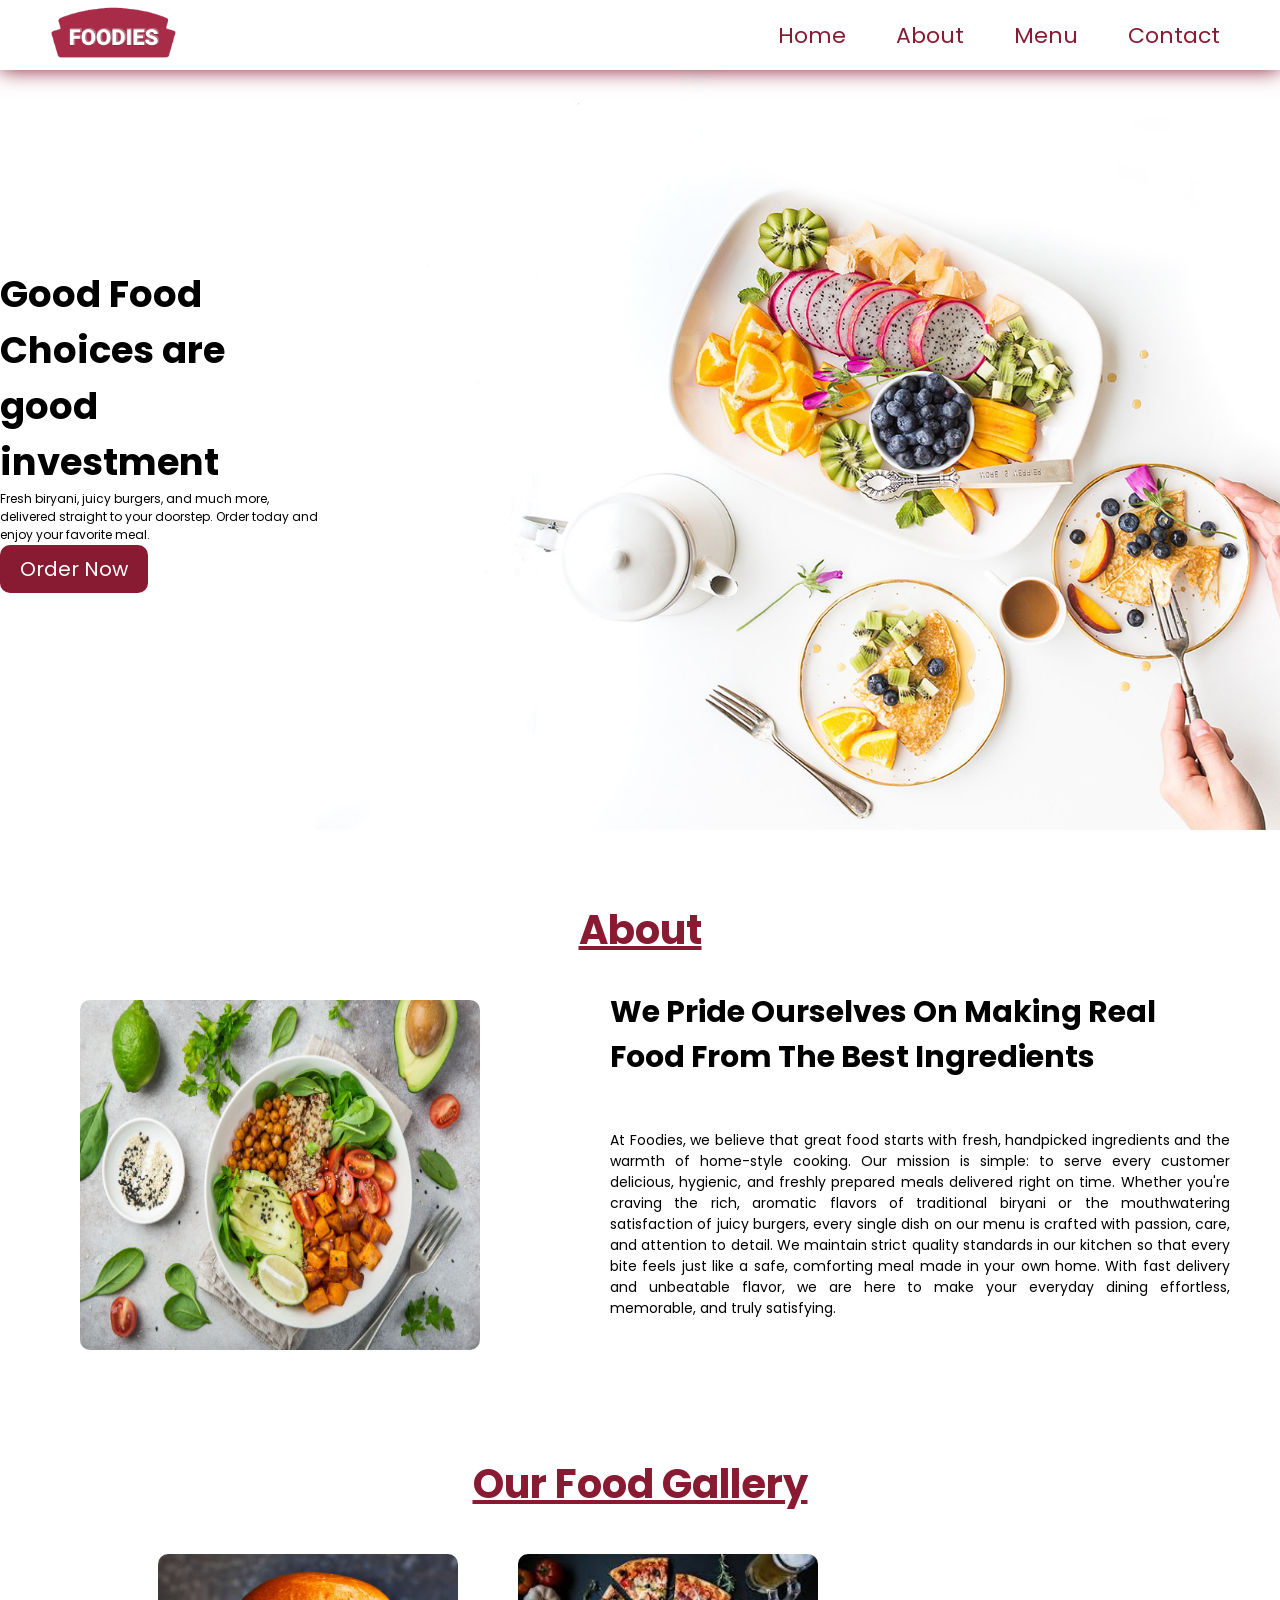
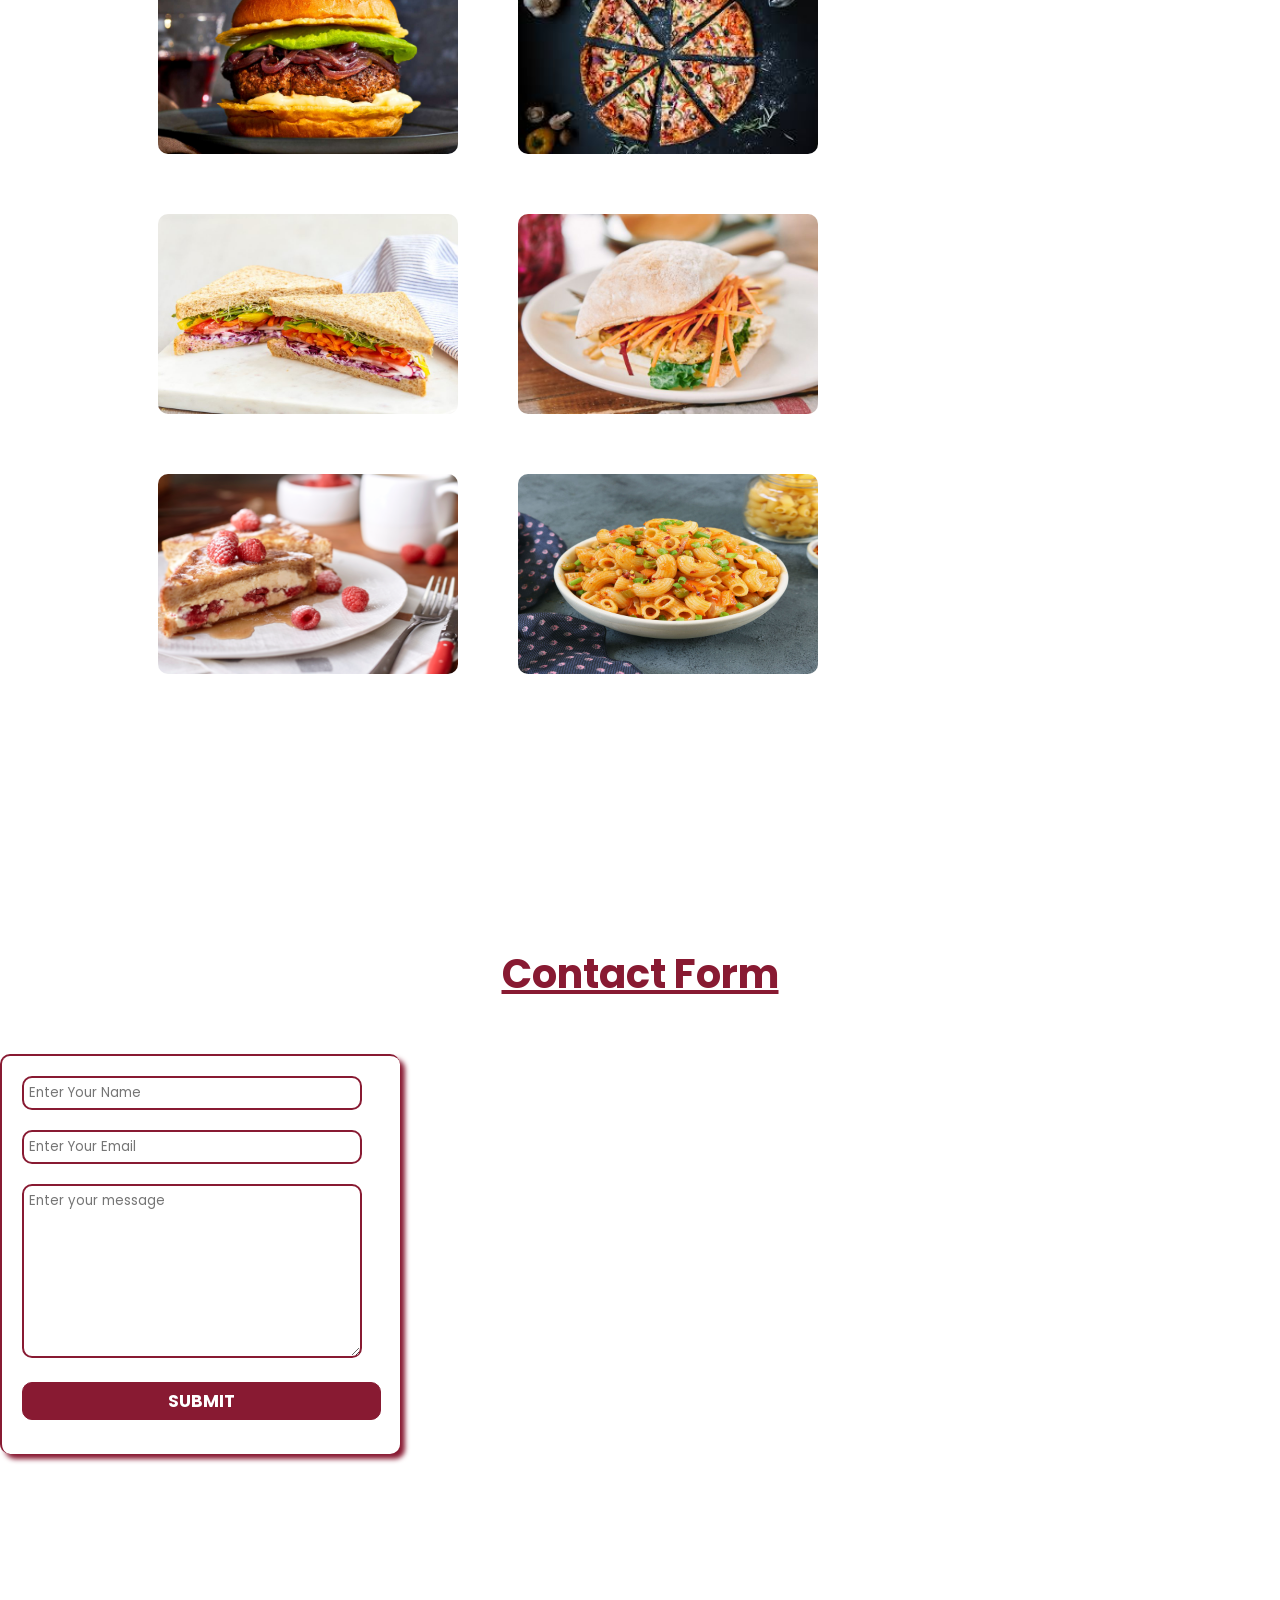
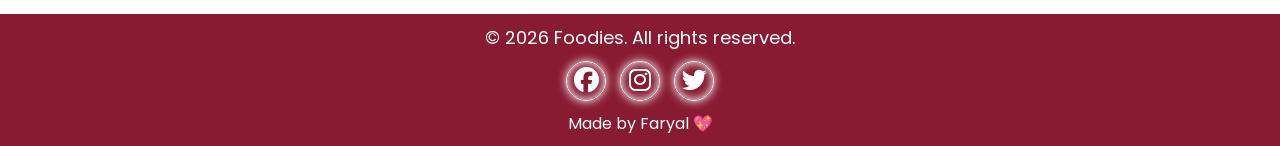
<file: WebDev-L1-LandingPage/index.html>
<!DOCTYPE html>
<html lang="en">

<head>
  <meta charset="UTF-8" />
  <meta name="viewport" content="width=device-width, initial-scale=1.0" />
  <title>Food Website</title>

  <meta name="description"
    content="Explore delicious and freshly prepared food at our restaurant. From biryani to burgers, enjoy a variety of mouth-watering dishes made with love." />
  <meta name="keywords"
    content="food, restaurant, biryani, burgers, fast food, Pakistani food, fresh meals, online order" />
  <meta name="author" content="Faryal" />

  <!-- Font Awesome -->
  <link rel="stylesheet" href="https://cdnjs.cloudflare.com/ajax/libs/font-awesome/6.7.2/css/all.min.css"
    integrity="sha512-Evv84Mr4kqVGRNSgIGL/F/aIDqQb7xQ2vcrdIwxfjThSH8CSR7PBEakCr51Ck+w+/U6swU2Im1vVX0SVk9ABhg=="
    crossorigin="anonymous" referrerpolicy="no-referrer" />

  <link rel="stylesheet" href="style.css" />
</head>

<body>
  <header>

    <a href="index.html" class="nav-logo">
      <img src="images/logo.png" alt="">
    </a>
    <div class="nav_menu">
      <nav>
        <ul class="nav-link active" id="nav-link">
          <li><a class="link" href="index.html">Home</a></li>
          <li><a class="link" href="#about">About</a></li>
          <li><a class="link" href="#menu">Menu</a></li>
          <li><a class="link" href="#contact">Contact</a></li>
        </ul>
      </nav>
    </div>
    <div id="nav-toggle">
      <i class="fa-solid fa-bars"></i>
    </div>
  </header>

  <main>

    <section id="intro">
      <div class="intro-text">
        <div class="home_data">
          <h1 class="home_tittle">Good Food Choices are good investment</h1>
          <p>Fresh biryani, juicy burgers, and much more, delivered straight to your doorstep. Order today and enjoy
            your favorite meal. </p>
          <a href="#contact">Order Now</a>
        </div>
      </div>
    </section>

    <section id="about">
      <div class="m-about">
        <h2>About</h2>
        <div class="content">
          <div>
            <img class="image" src="images/img-1.png" alt="">
          </div>
          <div class="intro">
            <h3>We Pride Ourselves On Making Real Food From The Best Ingredients</h3>
            <p>At Foodies, we believe that great food starts with fresh, handpicked ingredients and the warmth of
              home-style cooking. Our mission is simple: to serve every customer delicious, hygienic, and freshly
              prepared meals delivered right on time. Whether you're craving the rich, aromatic flavors of traditional
              biryani or the mouthwatering satisfaction of juicy burgers, every single dish on our menu is crafted with
              passion, care, and attention to detail. We maintain strict quality standards in our kitchen so that every
              bite feels just like a safe, comforting meal made in your own home. With fast delivery and unbeatable
              flavor, we are here to make your everyday dining effortless, memorable, and truly satisfying.</p>
          </div>
        </div>
      </div>
    </section>

    <section id="menu">
      <h2>Our Food Gallery</h2>
      <div class="w-img">
        <img src="images/img1.jpg" alt="">
        <img src="images/images.jpg" alt="">
        <img src="images/img-3.jpg" alt="">
        <img src="images/img-4.jpg" alt="">
        <img src="images/img-5.jpg" alt="">
        <img src="images/img2.jpg" alt="">
      </div>
    </section>

    <section>

      <form id="contact" action="https://formspree.io/f/mqadvgky" method="POST">

        <h2>Contact Form</h2>

        <div class="container">

          <input type="text" name="name" id="name" placeholder="Enter Your Name" required><br>

          <input type="email" name="email" id="email" placeholder="Enter Your Email" required><br>

          <textarea name="message" cols="62" rows="8" placeholder="Enter your message" required></textarea>

          <input type="submit" value="SUBMIT" class="btn" id="submit">

        </div>
      </form>

    </section>

  </main>

  <footer class="footer">
    <p class="footer-title">&copy; 2026 Foodies. All rights reserved.</p>

    <div class="footer-social">

      <a href="https://www.facebook.com" target="_blank" class="footer-icon"><i class="fa-brands fa-facebook"></i></a>
      <a href="https://www.instagram.com" target="_blank" class="footer-icon"><i class="fa-brands fa-instagram"></i></a>
      <a href="https://twitter.com" target="_blank" class="footer-icon"><i class="fa-brands fa-twitter"></i></a>
    </div>

    <p>Made by Faryal 💖</p>
  </footer>


  <script src="main.js"></script>
</body>

</html>
</file>
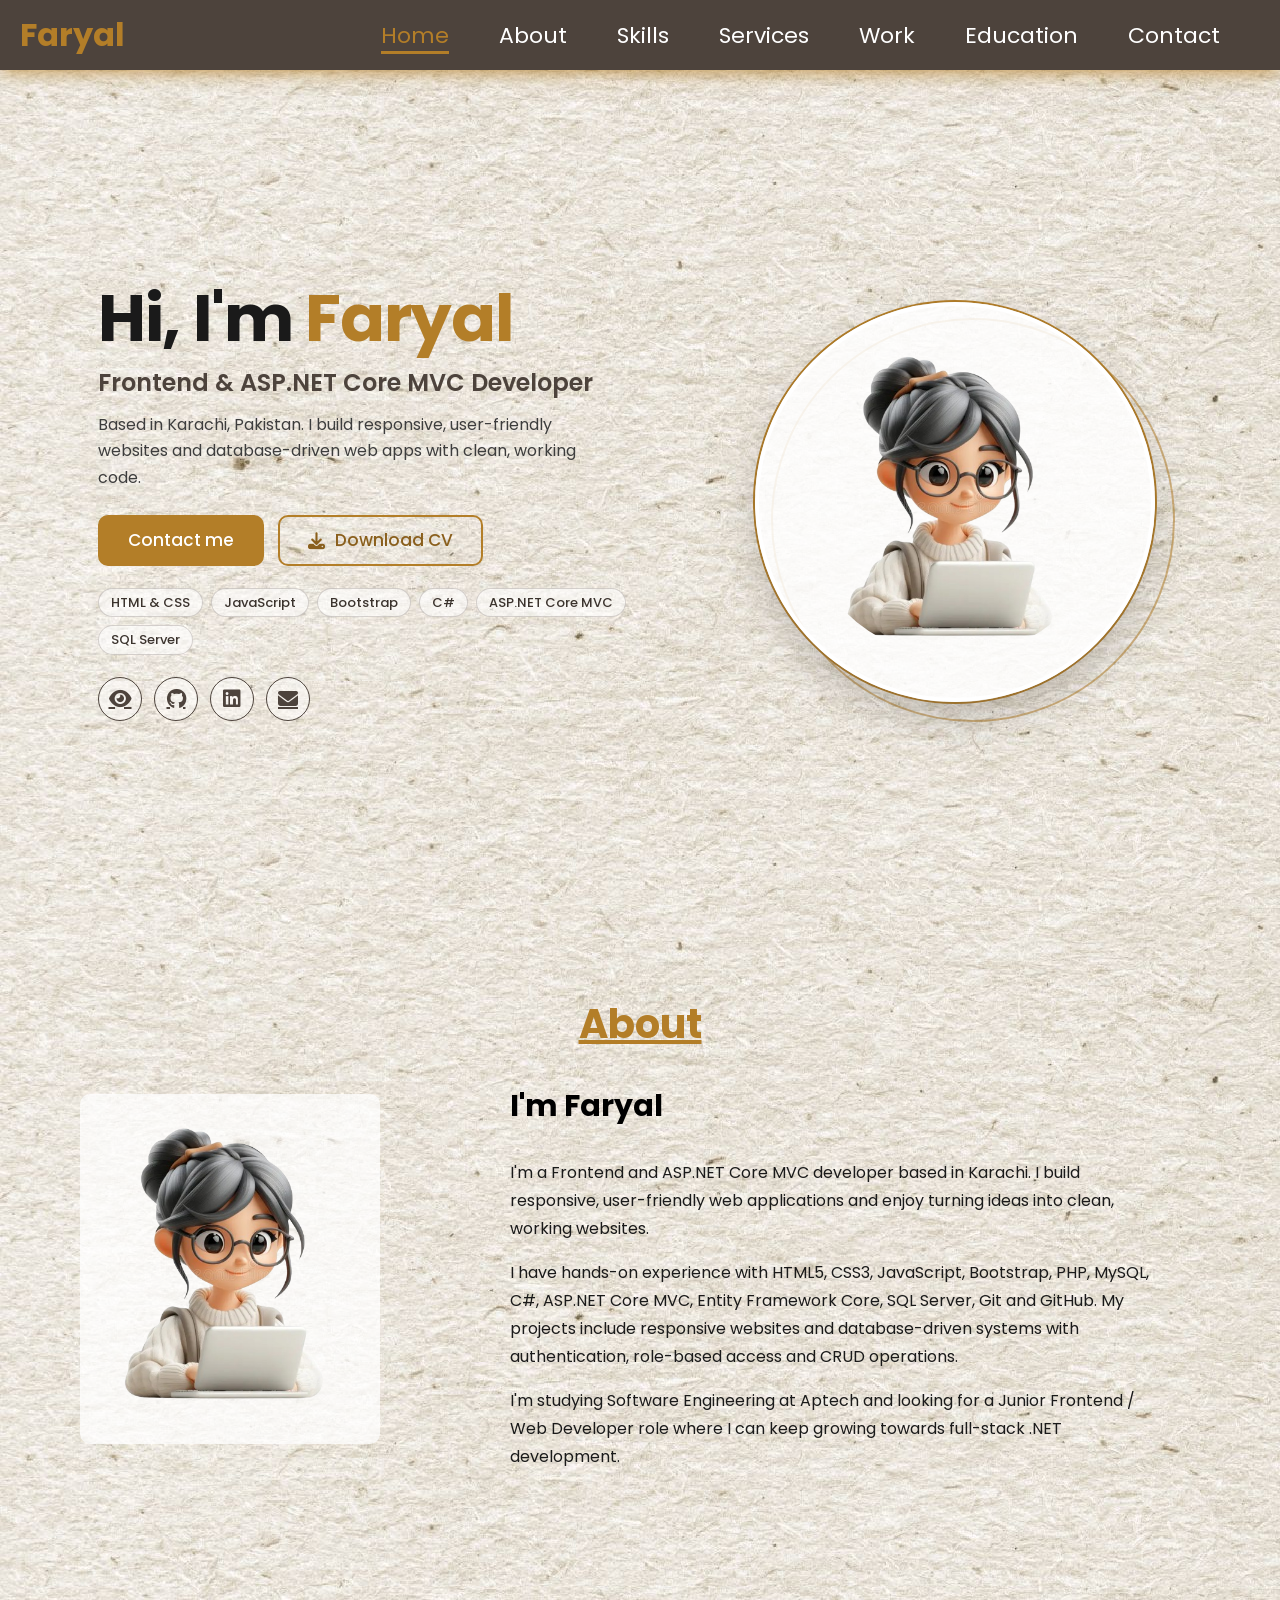
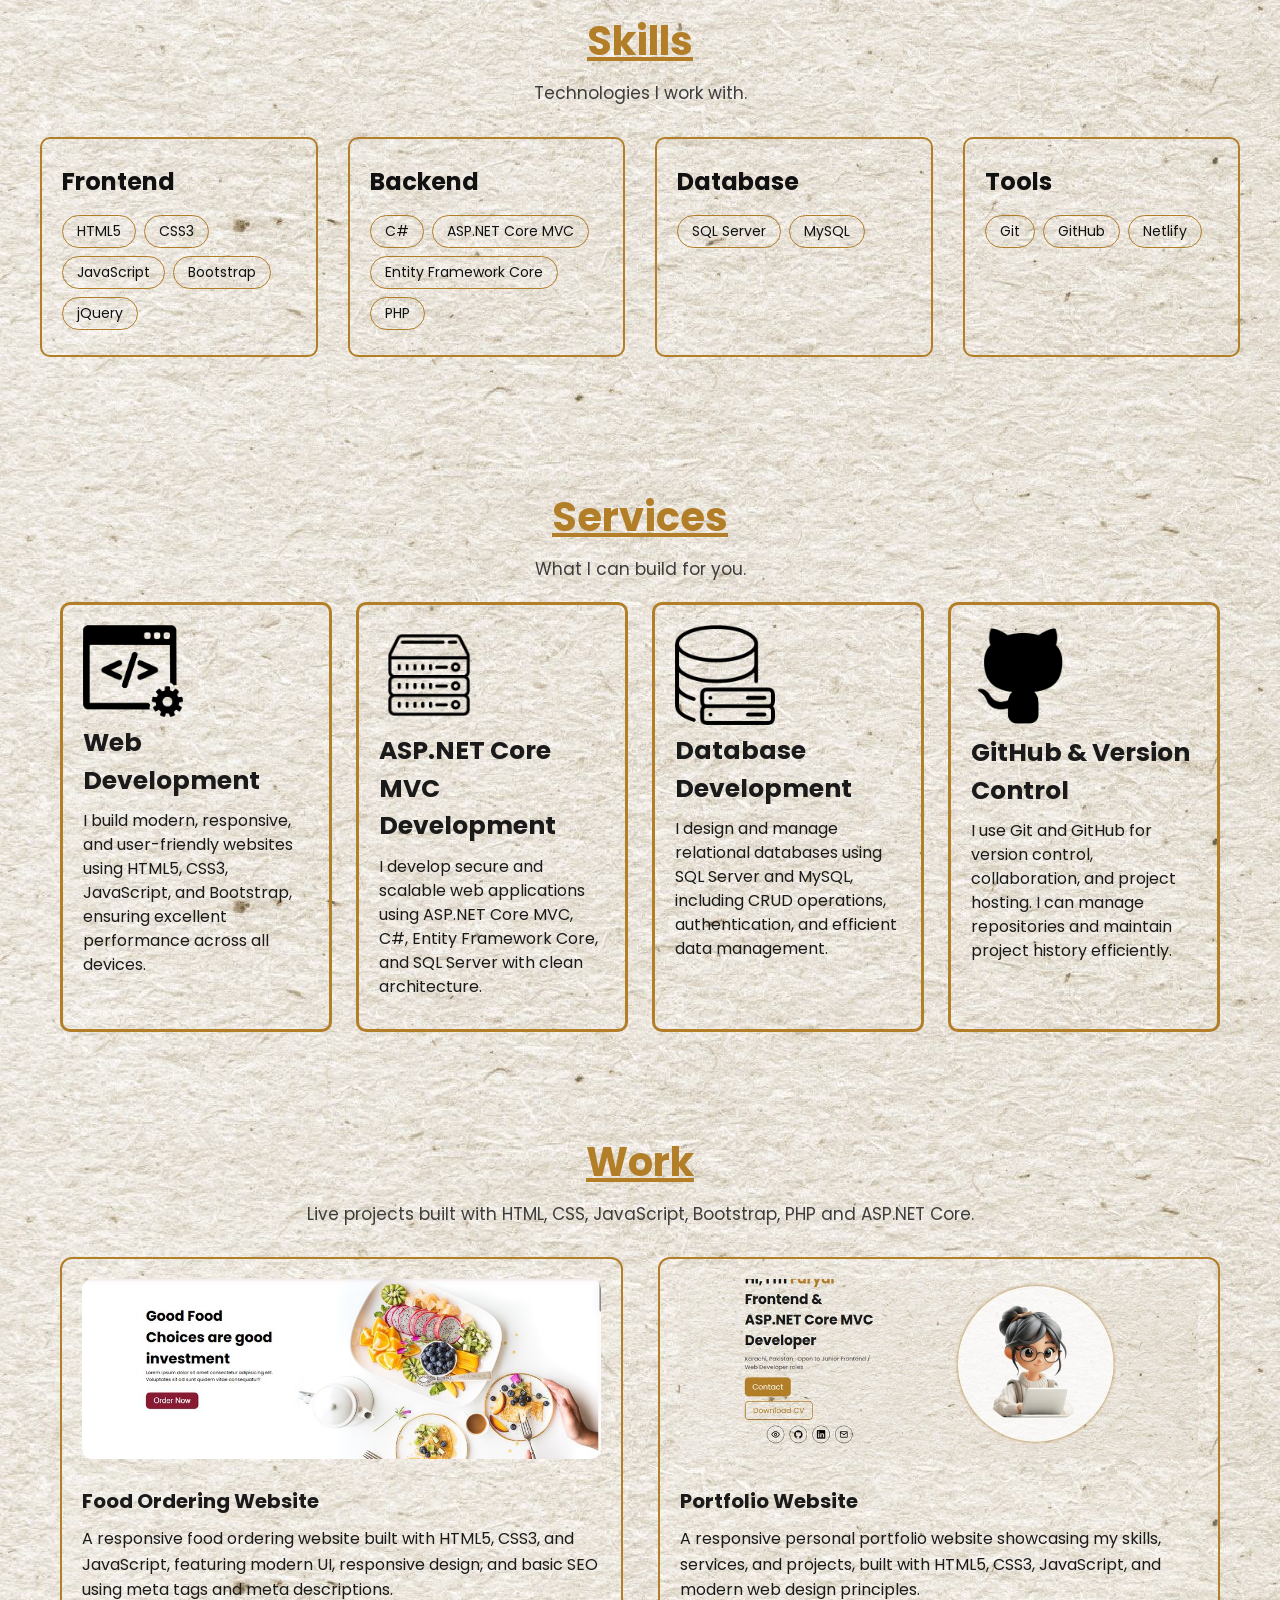
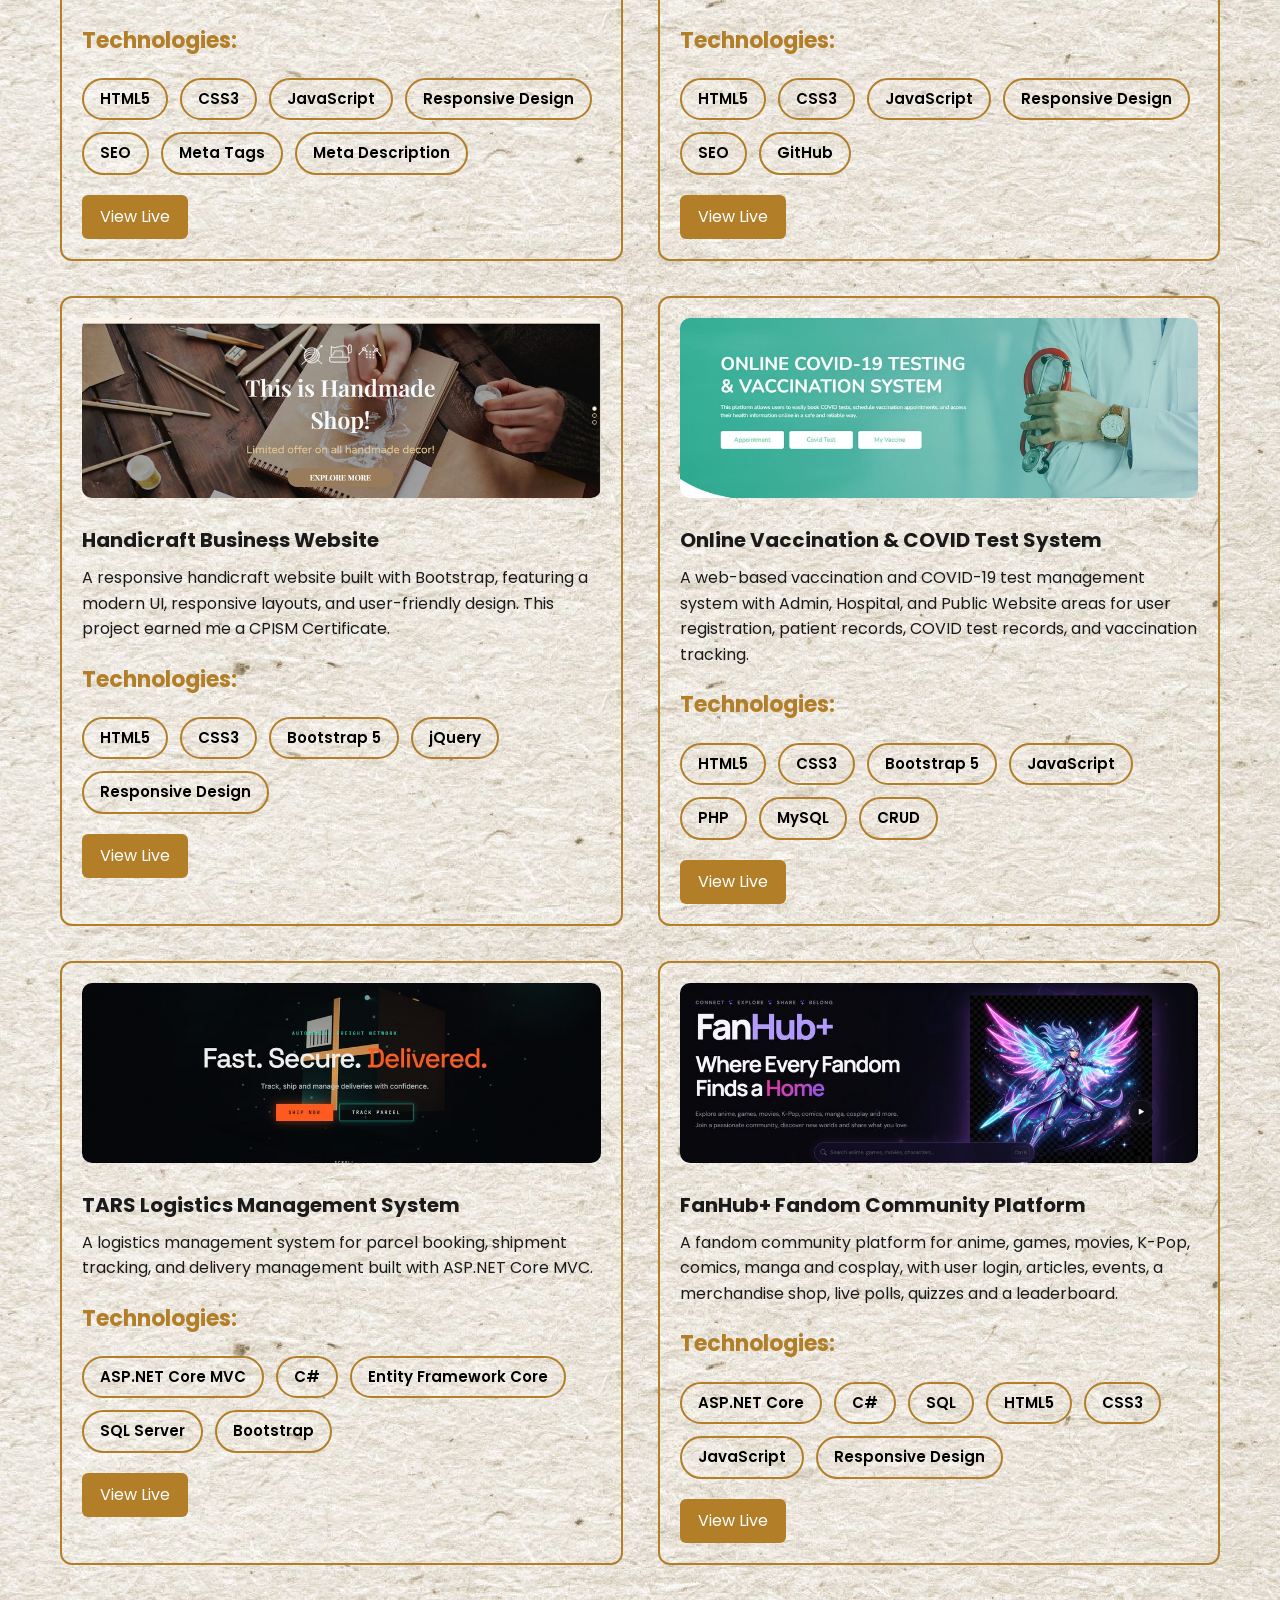
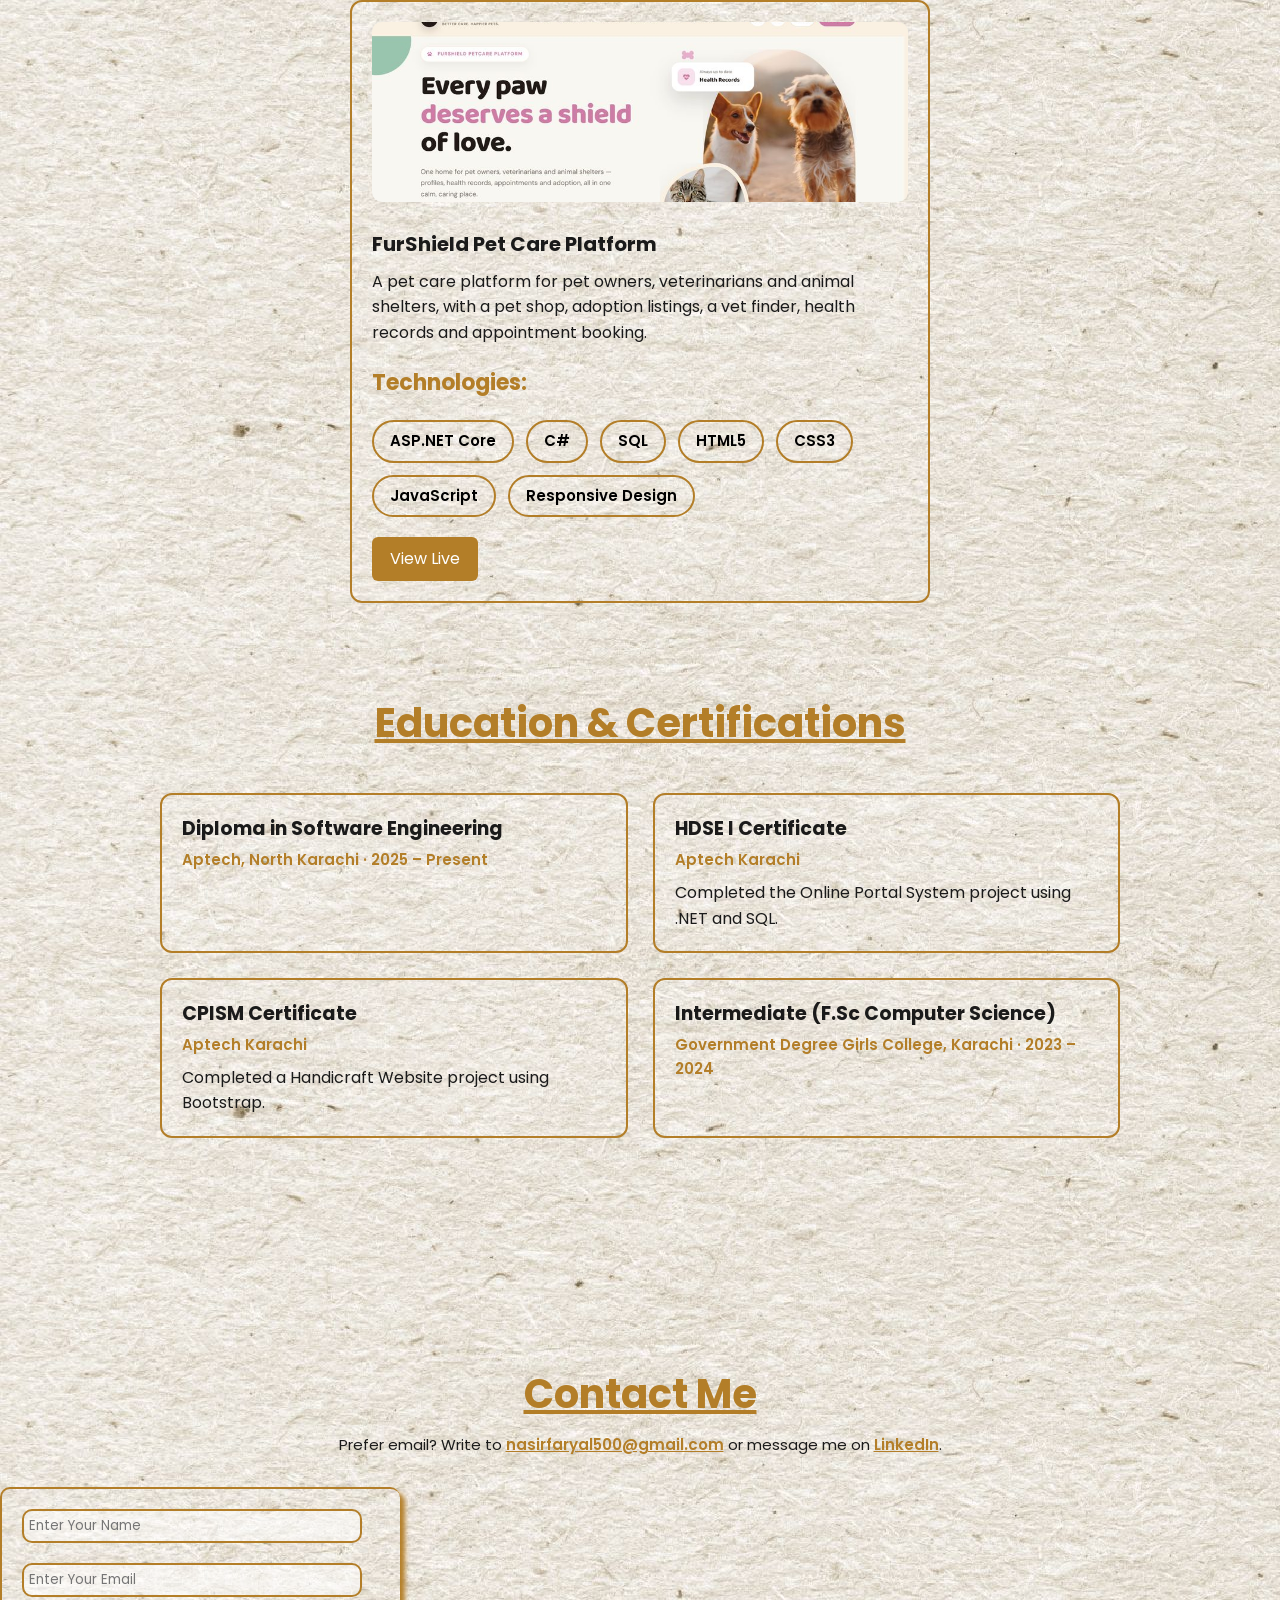
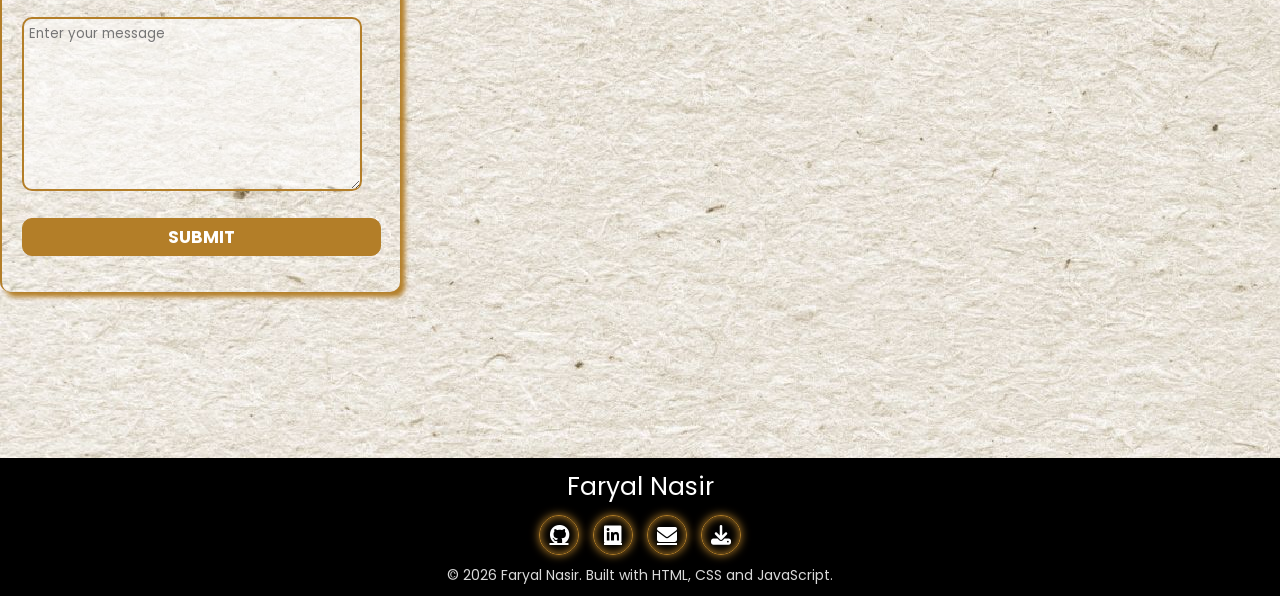
<file: WebDev-L1-Portfolio/index.html>
<!DOCTYPE html>
<html lang="en">

<head>
    <meta charset="UTF-8">
    <meta name="viewport" content="width=device-width, initial-scale=1.0">
    <title>Faryal Nasir | Frontend &amp; ASP.NET Core Developer</title>
    <meta name="description"
        content="Portfolio of Faryal Nasir, a Karachi-based Frontend and ASP.NET Core MVC developer.">
    <meta name="author" content="Faryal Nasir">

    <!-- Google Font -->
    <link rel="stylesheet" href="https://fonts.googleapis.com/css2?family=Poppins:wght@400;500;600;700&display=swap">

    <!-- Font Awesome icons -->
    <link rel="stylesheet" href="https://cdnjs.cloudflare.com/ajax/libs/font-awesome/6.7.2/css/all.min.css">

    <link rel="stylesheet" href="style.css">
</head>

<body>
    <a class="skip-link" href="#about">Skip to content</a>
    <header>
        <a href="index.html" class="nav-logo"><span>Faryal</span></a>

        <div class="nav_menu">
            <nav>
                <ul class="nav-link" id="nav-link">
                    <li><a class="link" href="index.html">Home</a></li>
                    <li><a class="link" href="#about">About</a></li>
                    <li><a class="link" href="#skills">Skills</a></li>
                    <li><a class="link" href="#services">Services</a></li>
                    <li><a class="link" href="#work">Work</a></li>
                    <li><a class="link" href="#education">Education</a></li>
                    <li><a class="link" href="#contact">Contact</a></li>
                </ul>
            </nav>
        </div>

        <button id="nav-toggle" type="button"><i class="fa-solid fa-bars"></i></button>
    </header>
    <main>
        <section id="intro">
            <div class="intro-text">
                <div class="home_data">
                    <h1 class="home_tittle">Hi, I'm <span>Faryal</span></h1>
                    <p class="hero-role">Frontend &amp; ASP.NET Core MVC Developer</p>
                    <p class="home_sub">Based in Karachi, Pakistan. I build responsive, user-friendly websites and
                        database-driven web apps with clean, working code.</p>
                    <div class="hero-actions">
    <button type="button" onclick="location.href='#contact'">Contact me</button>
    <a class="btn-cv" href="assets/Faryal_Nasir_Resume.pdf" download>
        <i class="fa-solid fa-download"></i> Download CV
    </a>
</div>
                    <ul class="hero-stack" aria-label="Main technologies">
                        <li>HTML &amp; CSS</li>
                        <li>JavaScript</li>
                        <li>Bootstrap</li>
                        <li>C#</li>
                        <li>ASP.NET Core MVC</li>
                        <li>SQL Server</li>
                    </ul>
                </div>
                <div class="home_social">
    <a href="#work" class="home_social-icon"><i class="fa-solid fa-eye"></i></a>
    <a href="https://github.com/faryal-2503e1" target="_blank" class="home_social-icon"><i class="fa-brands fa-github"></i></a>
    <a href="https://www.linkedin.com/in/faryal-nasir-743305386/" target="_blank" class="home_social-icon"><i class="fa-brands fa-linkedin"></i></a>
    <a href="mailto:nasirfaryal500@gmail.com" class="home_social-icon"><i class="fa-solid fa-envelope"></i></a>
</div>
            </div>
            <div class="intro-visual"> <img class="intro-img" src="assets/avatar.png"
                    alt="Illustration of Faryal working on a laptop"> </div>
        </section>
        <section id="about">
            <div class="m-about">
                <h2>About</h2>
                <div class="content">
                    <div> <img class="image" src="assets/avatar.png" alt="Illustration of Faryal working on a laptop"
                            loading="lazy"> </div>
                    <div class="intro">
                        <h3>I'm Faryal</h3>
                        <p>I'm a Frontend and ASP.NET Core MVC developer based in Karachi. I build responsive,
                            user-friendly web applications and enjoy turning ideas into clean, working websites.</p>
                        <p>I have hands-on experience with HTML5, CSS3, JavaScript, Bootstrap, PHP, MySQL, C#, ASP.NET
                            Core MVC, Entity Framework Core, SQL Server, Git and GitHub. My projects include responsive
                            websites and database-driven systems with authentication, role-based access and CRUD
                            operations.</p>
                        <p>I'm studying Software Engineering at Aptech and looking for a Junior Frontend / Web
                            Developer role where I can keep growing towards full-stack .NET development.</p>
                    </div>
                </div>
            </div>
        </section>
        <section id="skills">
            <h2>Skills</h2>
            <p class="section-sub">Technologies I work with.</p>
            <div class="skills-grid">
                <div class="skill-card">
                    <h4>Frontend</h4>
                    <ul>
                        <li>HTML5</li>
                        <li>CSS3</li>
                        <li>JavaScript</li>
                        <li>Bootstrap</li>
                        <li>jQuery</li>
                    </ul>
                </div>
                <div class="skill-card">
                    <h4>Backend</h4>
                    <ul>
                        <li>C#</li>
                        <li>ASP.NET Core MVC</li>
                        <li>Entity Framework Core</li>
                        <li>PHP</li>
                    </ul>
                </div>
                <div class="skill-card">
                    <h4>Database</h4>
                    <ul>
                        <li>SQL Server</li>
                        <li>MySQL</li>
                    </ul>
                </div>
                <div class="skill-card">
                    <h4>Tools</h4>
                    <ul>
                        <li>Git</li>
                        <li>GitHub</li>
                        <li>Netlify</li>
                    </ul>
                </div>
            </div>
        </section>
        <section id="services">
            <h2>Services</h2>
            <p class="section-sub">What I can build for you.</p>
            <div class="s-service">
                <div class="m-service"> <img src="assets/web-development1.png" alt="Web development icon">
                    <h4>Web Development</h4>
                    <p>I build modern, responsive, and user-friendly websites using HTML5, CSS3, JavaScript, and
                        Bootstrap, ensuring excellent performance across all devices.</p>
                </div>
                <div class="m-service"> <img src="assets/server.png" alt="Server and backend icon">
                    <h4>ASP.NET Core MVC Development</h4>
                    <p>I develop secure and scalable web applications using ASP.NET Core MVC, C#, Entity Framework Core,
                        and SQL Server with clean architecture.</p>
                </div>
                <div class="m-service"> <img src="assets/database.png" alt="Database icon">
                    <h4>Database Development</h4>
                    <p>I design and manage relational databases using SQL Server and MySQL, including CRUD operations,
                        authentication, and efficient data management.</p>
                </div>
                <div class="m-service"> <img src="assets/git-hub.png" alt="GitHub icon">
                    <h4>GitHub & Version Control</h4>
                    <p>I use Git and GitHub for version control, collaboration, and project hosting. I can manage
                        repositories and maintain project history efficiently.</p>
                </div>
            </div>
        </section>
        <section id="work">
            <h2>Work</h2>
            <p class="section-sub">Live projects built with HTML, CSS, JavaScript, Bootstrap, PHP and ASP.NET Core.</p>
            <div class="s-work">
                <div class="m-work"> <img src="assets/food.jpg" alt="Food ordering website screenshot" loading="lazy">
                    <h4>Food Ordering Website</h4>
                    <p>
                        A responsive food ordering website built with HTML5, CSS3, and JavaScript, featuring modern UI,
                        responsive design, and basic SEO using meta tags and meta descriptions.
                    </p>
                    <p class="tech-title">Technologies:</p>

                    <div class="tech-stack">
                        <span>HTML5</span>
                        <span>CSS3</span>
                        <span>JavaScript</span>
                        <span>Responsive Design</span>
                        <span>SEO</span>
                        <span>Meta Tags</span>
                        <span>Meta Description</span>
                    </div>
                    <a href="https://food-websit.netlify.app" target="_blank" rel="noopener noreferrer"
                        class="btn-work">View Live</a>
                </div>
                <div class="m-work"> <img src="assets/home.jpg" alt="Portfolio website screenshot" loading="lazy">
                    <h4>Portfolio Website</h4>
                    <p>
                        A responsive personal portfolio website showcasing my skills, services, and projects, built with
                        HTML5, CSS3, JavaScript, and modern web design principles.
                    </p>
                    <p class="tech-title">Technologies:</p>

                    <div class="tech-stack">
                        <span>HTML5</span>
                        <span>CSS3</span>
                        <span>JavaScript</span>
                        <span>Responsive Design</span>
                        <span>SEO</span>
                        <span>GitHub</span>
                    </div>
                    <a target="_blank" rel="noopener noreferrer" href="https://faryal.netlify.app" class="btn-work">View
                        Live</a>
                </div>
                <div class="m-work"> <img src="assets/handicraft.jpg" alt="Handicraft business website screenshot"
                        loading="lazy">
                    <h4>Handicraft Business Website</h4>
                    <p>
                        A responsive handicraft website built with Bootstrap, featuring a modern UI, responsive layouts,
                        and user-friendly design. This project earned me a CPISM Certificate.
                    </p>
                    <p class="tech-title">Technologies:</p>

                    <div class="tech-stack">
                        <span>HTML5</span>
                        <span>CSS3</span>
                        <span>Bootstrap 5</span>
                        <span>jQuery</span>
                        <span>Responsive Design</span>
                    </div>
                    <a target="_blank" rel="noopener noreferrer" href="https://handicarft.netlify.app"
                        class="btn-work">View Live</a>
                </div>
                <div class="m-work"> <img src="assets/covid-test.jpg"
                        alt="Online Vaccination and COVID Test System screenshot" loading="lazy">
                    <h4>Online Vaccination & COVID Test System</h4>
                    <p>
                        A web-based vaccination and COVID-19 test management system with Admin, Hospital, and Public
                        Website
                        areas for user registration, patient records, COVID test records, and vaccination tracking.
                    </p>
                    <p class="tech-title">Technologies:</p>

                    <div class="tech-stack">
                        <span>HTML5</span>
                        <span>CSS3</span>
                        <span>Bootstrap 5</span>
                        <span>JavaScript</span>
                        <span>PHP</span>
                        <span>MySQL</span>
                        <span>CRUD</span>
                    </div>
                    <a target="_blank" rel="noopener noreferrer"
                        href="https://faryal.infinityfreeapp.com/vaccination-system-main/Website" class="btn-work">View
                        Live</a>
                </div>
                <div class="m-work">
                    <img src="assets/tars-website.jpg" alt="TARS Logistics Management System screenshot" loading="lazy">
                    <h4>TARS Logistics Management System</h4>
                    <p>
                        A logistics management system for parcel booking, shipment tracking, and delivery management
                        built with ASP.NET Core MVC.
                    </p>
                    <p class="tech-title">Technologies:</p>

                    <div class="tech-stack">
                        <span>ASP.NET Core MVC</span>
                        <span>C#</span>
                        <span>Entity Framework Core</span>
                        <span>SQL Server</span>
                        <span>Bootstrap</span>
                    </div>
                    <a target="_blank" rel="noopener noreferrer" href="https://faryal2503e1-001-site1.ktempurl.com"
                        class="btn-work">View Live</a>
                </div>
                <div class="m-work">
                    <img src="assets/fanhub.jpg" alt="FanHub+ fandom community platform screenshot" loading="lazy">
                    <h4>FanHub+ Fandom Community Platform</h4>
                    <p>
                        A fandom community platform for anime, games, movies, K-Pop, comics, manga and cosplay, with
                        user login, articles, events, a merchandise shop, live polls, quizzes and a leaderboard.
                    </p>
                    <p class="tech-title">Technologies:</p>

                    <div class="tech-stack">
                        <span>ASP.NET Core</span>
                        <span>C#</span>
                        <span>SQL</span>
                        <span>HTML5</span>
                        <span>CSS3</span>
                        <span>JavaScript</span>
                        <span>Responsive Design</span>
                    </div>
                    <a target="_blank" rel="noopener noreferrer" href="http://fanhub.runasp.net" class="btn-work">View
                        Live</a>
                </div>
                <div class="m-work">
                    <img src="assets/petfurshield.jpg" alt="FurShield pet care platform screenshot" loading="lazy">
                    <h4>FurShield Pet Care Platform</h4>
                    <p>
                        A pet care platform for pet owners, veterinarians and animal shelters, with a pet shop, adoption
                        listings, a vet finder, health records and appointment booking.
                    </p>
                    <p class="tech-title">Technologies:</p>

                    <div class="tech-stack">
                        <span>ASP.NET Core</span>
                        <span>C#</span>
                        <span>SQL</span>
                        <span>HTML5</span>
                        <span>CSS3</span>
                        <span>JavaScript</span>
                        <span>Responsive Design</span>
                    </div>
                    <a target="_blank" rel="noopener noreferrer" href="http://petfurshield.runasp.net"
                        class="btn-work">View Live</a>
                </div>
            </div>
        </section>

        <section id="education">
            <h2>Education &amp; Certifications</h2>
            <div class="edu-grid">
                <div class="edu-card">
                    <h4>Diploma in Software Engineering</h4>
                    <p class="edu-meta">Aptech, North Karachi &middot; 2025 &ndash; Present</p>
                </div>
                <div class="edu-card">
                    <h4>HDSE I Certificate</h4>
                    <p class="edu-meta">Aptech Karachi</p>
                    <p>Completed the Online Portal System project using .NET and SQL.</p>
                </div>
                <div class="edu-card">
                    <h4>CPISM Certificate</h4>
                    <p class="edu-meta">Aptech Karachi</p>
                    <p>Completed a Handicraft Website project using Bootstrap.</p>
                </div>
                <div class="edu-card">
                    <h4>Intermediate (F.Sc Computer Science)</h4>
                    <p class="edu-meta">Government Degree Girls College, Karachi &middot; 2023 &ndash; 2024</p>
                </div>
            </div>
        </section>

        <section>
            <form id="contact" action="https://formspree.io/f/mqadvgky" method="POST">
                <h2>Contact Me</h2>
                <p class="contact-note">Prefer email? Write to <a
                        href="mailto:nasirfaryal500@gmail.com">nasirfaryal500@gmail.com</a> or message me on
                    <a href="https://www.linkedin.com/in/faryal-nasir-743305386/" target="_blank"
                        rel="noopener noreferrer">LinkedIn</a>.
                </p>
                <div class="container">
                    <input type="text" name="name" id="name" placeholder="Enter Your Name" required><br>
<input type="email" name="email" id="email" placeholder="Enter Your Email" required><br>
<textarea name="message" cols="62" rows="8" placeholder="Enter your message" required></textarea>
<input type="submit" value="SUBMIT" class="btn" id="submit">
                </div>
            </form>
        </section>
    </main>
    <footer class="footer">
    <p class="footer-title">Faryal Nasir</p>
    <div class="footer-social">
        <a href="https://github.com/faryal-2503e1" target="_blank" class="footer-icon"><i class="fa-brands fa-github"></i></a>
        <a href="https://www.linkedin.com/in/faryal-nasir-743305386/" target="_blank" class="footer-icon"><i class="fa-brands fa-linkedin"></i></a>
        <a href="mailto:nasirfaryal500@gmail.com" class="footer-icon"><i class="fa-solid fa-envelope"></i></a>
        <a href="assets/Faryal_Nasir_Resume.pdf" download class="footer-icon"><i class="fa-solid fa-download"></i></a>
    </div>
    <p>&copy; 2026 Faryal Nasir. Built with HTML, CSS and JavaScript.</p>
</footer>
    <script src="main.js"></script>
</body>

</html>
</file>
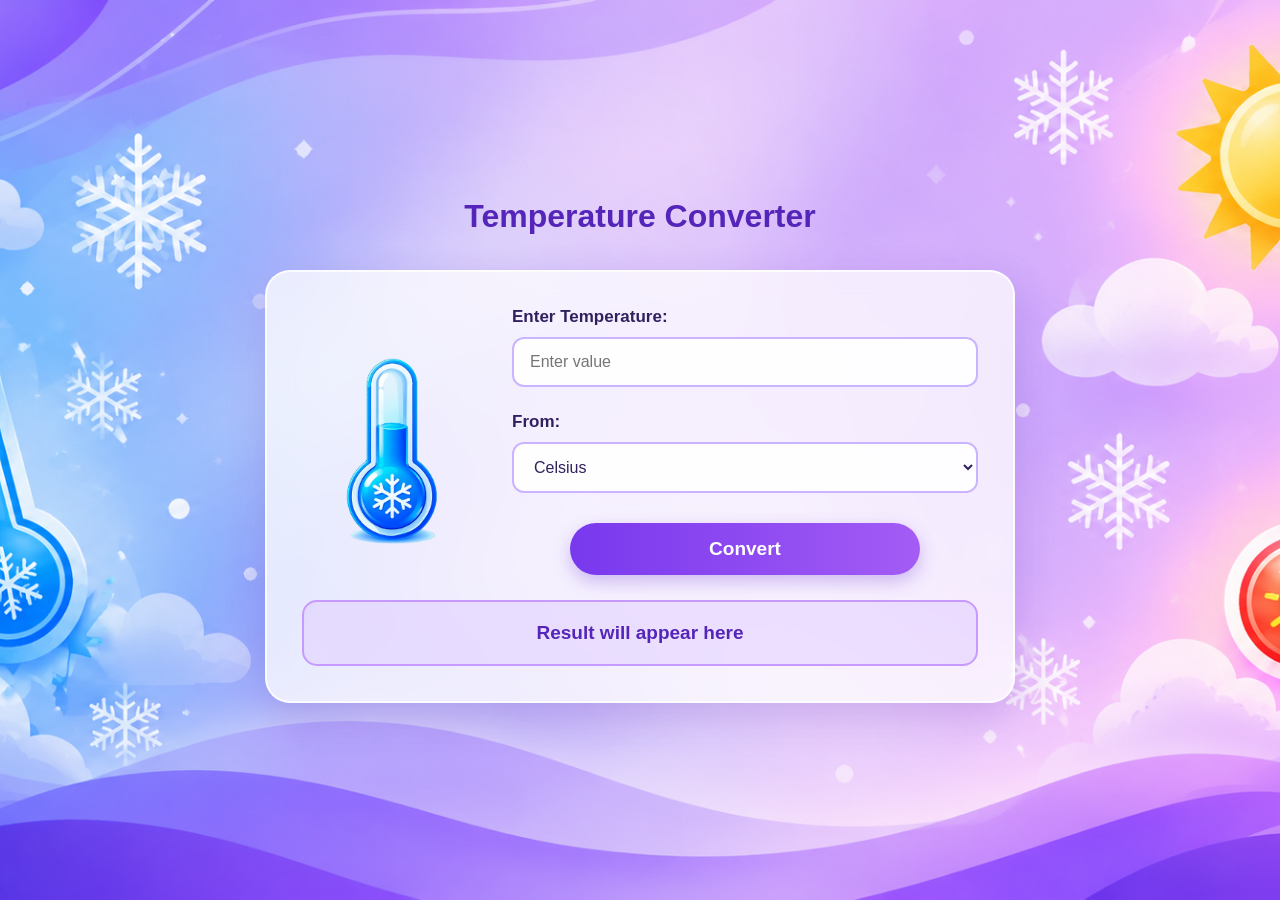
<file: WebDev-L1-TemperatureConverter/index.html>
<!DOCTYPE html>
<html lang="en">

<head>
    <meta charset="UTF-8">
    <meta name="viewport" content="width=device-width, initial-scale=1.0">
    <title>Temperature Converter</title>
    <link rel="stylesheet" href="style.css">
</head>

<body>

    <h1>Temperature Converter</h1>

    <div class="container">
        <div class="sub-container">
            <div>
                <img src="images/thermometer.png" class="thermometer" alt="Blue Thermometer">
            </div>
            <div>
                <label>Enter Temperature:</label>
                <input type="number" id="temperature" placeholder="Enter value">

                <label>From:</label>
                <select id="fromUnit">
                    <option value="Celsius">Celsius</option>
                    <option value="Fahrenheit">Fahrenheit</option>
                    <option value="Kelvin">Kelvin</option>
                </select>

                <button id="convertBtn">Convert</button>
            </div>
        </div>

        <div id="result">Result will appear here</div>


    </div>


    <script src="script.js"></script>
</body>

</html>
</file>
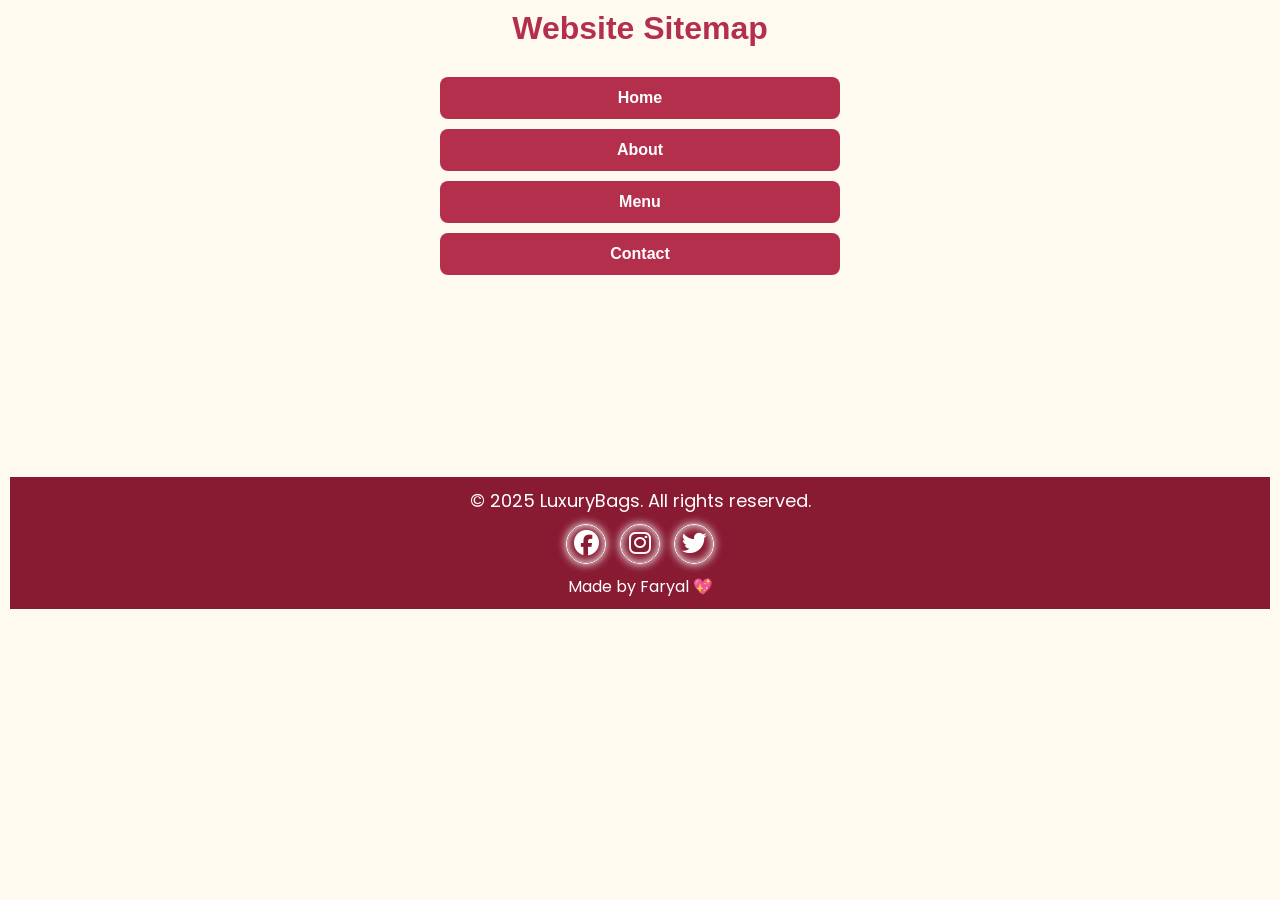
<file: WebDev-L1-LandingPage/sitemap.html>
<!DOCTYPE html>
<html lang="en">

<head>
    <meta charset="UTF-8">
    <meta name="viewport" content="width=device-width, initial-scale=1.0">
    <title>Sitemap - Food Website</title>

    <link rel="stylesheet" href="https://cdnjs.cloudflare.com/ajax/libs/font-awesome/6.7.2/css/all.min.css"
        integrity="sha512-Evv84Mr4kqVGRNSgIGL/F/aIDqQb7xQ2vcrdIwxfjThSH8CSR7PBEakCr51Ck+w+/U6swU2Im1vVX0SVk9ABhg=="
        crossorigin="anonymous" referrerpolicy="no-referrer" />

    <link rel="stylesheet" href="style.css">
    <style>
        body {
            font-family: Arial, sans-serif;
            background: #fffaf0;
            padding: 10px;
            text-align: center;
        }

        h1 {
            color: #b42f4c;
            margin-bottom: 30px;
        }

        ul {
            list-style: none;
            padding: 0;
            max-width: 400px;
            margin: auto;
        }

        li {
            background: #b42f4c;
            margin: 10px 0;
            padding: 12px;
            border-radius: 8px;
        }

        a {
            text-decoration: none;
            color: white;
            font-weight: bold;
        }
        .footer{
            margin-top: 16%;
        }
    </style>
</head>

<body>

    <h1>Website Sitemap</h1>
    <ul>
        <li><a href="index.html">Home</a></li>
        <li><a href="index.html#about">About</a></li>
        <li><a href="index.html#menu">Menu</a></li>
        <li><a href="index.html#contact">Contact</a></li>
    </ul>
    <footer class="footer">
        <p class="footer-title">&copy; 2025 LuxuryBags. All rights reserved.</p>

        <div class="footer-social">

            <a href="https://www.facebook.com" target="_blank" class="footer-icon"><i
                    class="fa-brands fa-facebook"></i></a>
            <a href="https://www.instagram.com" target="_blank" class="footer-icon"><i
                    class="fa-brands fa-instagram"></i></a>
            <a href="https://twitter.com" target="_blank" class="footer-icon"><i class="fa-brands fa-twitter"></i></a>
        </div>

        <p>Made by Faryal 💖</p>
    </footer>

</body>

</html>
</file>
<file: WebDev-L1-LandingPage/style.css>
@import url('https://fonts.googleapis.com/css2?family=Poppins:ital,wght@0,100;0,200;0,300;0,400;0,500;0,600;0,700;0,800;0,900;1,100;1,200;1,300;1,400;1,500;1,600;1,700;1,800;1,900&display=swap');

:root {
  --font-main: Poppins;
  --text-color: #881a32;
}

* {
  margin: 0;
  padding: 0;
  box-sizing: border-box;
}

html {
  scroll-behavior: smooth;
}


section {
  height: fit-content;
}

header {
  position: fixed;
  display: flex;
  align-items: center;
  justify-content: space-between;
  height: 70px;
  background-color: white;
  color: var(--text-color);
  width: 100%;
  box-shadow: 0px 0px 20px var(--text-color);
}

.nav-logo img{
  padding: 20px 50px 20px 50px;
  width: 80%;
}

.nav-link {
  display: flex;
  justify-content: end;
  padding-right: 60px;
  list-style-type: none;
  gap: 50px;
  width: 60vw;
}

.link {
  position: relative;
  text-decoration: none;
  color: var(--text-color);
  text-transform: capitalize;
  font-size: 22px;
  font-family: var(--font-main);
  transition: 0.2s linear;
}

.link::before {
  position: absolute;
  content: "";
  bottom: -3px;
  left: 0;
  width: 0%;
  height: 3px;
  background-color: var(--text-color);
  transition: 0.2s linear;
}

.link:hover::before {
  width: 100%;
}

.link:hover {
  color: var(--text-color);
  transition: 0.2s linear;
}

#nav-toggle {
  display: none;
  margin-right: 30px;
  font-size: 32px;
}

#intro {
  background-image: url('images/bg-1.jpg');
  background-position: center;
  background-repeat: no-repeat;
  background-size: cover;
  display: flex;
  height: calc(100vh - 70px);
}

#intro div {
  width: 50%;
}

.intro-text {
  font-family: var(--font-main);
  align-content: center;
  justify-items: center;
}


.intro-img {
  width: 60%;
  border-radius: 50%;
  margin-top: 50px;
  margin-left: 50px;
  border: var(--text-color);
  box-shadow: 0 0 10px var(--text-color);
}

.home_data h1 {
  margin-top: 20px;
  font-family: var(--font-main);
  font-size: 37px;
}

.home_data p{
  font-size: 12px;
  margin-bottom: 10px;
}

.home_data a {
  font-size: 20px;
  margin: 70px 0px;
  padding: 10px 20px;
  background-color: var(--text-color);
  color: white;
  border: none;
  border-radius: 10px;
  transition: 0.5s linear;
  text-decoration: none;
}

.home_data a:hover {
  transition: 0.5s linear;
  box-shadow: 0 0 10px var(--text-color);
}

.home_social {
  font-size: 30px;
}

.home_social-icon {
  padding: 0px 10px;
  border: 1px solid black;
  border-radius: 50%;
  color: black;
  transition: 0.3s linear;
}

.home_social-icon:hover {
  background-color: black;
  color: white;
  box-shadow: 0 0 10px var(--text-color);
  transition: 0.3s linear;
}

.content {
  display: flex;
}

h2 {
  font-family: var(--font-main);
  text-decoration: underline;
  font-size: 40px;
  color: var(--text-color);
  text-align: center;
  margin: 70px 0px 10px 0px;
}

.image {
  border-radius: 10px;
  width: 400px;
  height: 350px;
  margin: 30px 80px;
}

h3 {
  font-family: var(--font-main);
  color: black;
  font-size: 30px;
  margin: 0 30px;
  padding: 20px;
}

.intro p {
  font-family: var(--font-main);
  text-align: justify;
  padding: 20px;
  font-size: 14px;
  margin: 10px 30px;
}

.w-img {
  display: flex;
  flex-wrap: wrap;
  margin: 10px 10%;
}

.w-img img {
  width: 300px;
  height: 200px;
  margin: 30px;
  border-radius: 10px;
  transition: 0.3s linear;
}

.w-img img:hover {
  transform: scale(1.1);
  transition: 0.3s linear;
  box-shadow: 0px 0px 10px var(--text-color);
}


#contact {
  justify-items: center;
  align-content: center;
  height: 100vh;
}

#contact h2 {
  margin-bottom: 50px;
}

.container {
  width: 400px;
  height: 400px;
  border-radius: 10px;
  border-top: 2px solid var(--text-color);
  border-left: 2px solid var(--text-color);
  box-shadow: 5px 5px 5px var(--text-color);
  padding: 10px;
}

.container input,
textarea {
  border: 2px solid var(--text-color);
  padding: 5px;
  margin: 10px;
  width: 90%;
  background-color: rgba(255, 255, 255, 0.5);
  border-radius: 10px;
  font-family: var(--font-main);
}

input[type="submit"] {
  color: white;
  background-color: var(--text-color);
  border: 1px solid var(--text-color);
  width: 95%;
}

.btn {
  font-size: 17px;
  font-weight: bold;
  transition: 0.3s linear;
}

.btn:hover {
  transition: 0.3s linear;
  box-shadow: 0 0 10px var(--text-color);
}

.footer {
  background-color: var(--text-color);
  color: white;
  text-align: center;
  font-family: var(--font-main);
  padding: 10px 0px;
}

.footer-title {
  font-size: 18px;
  margin-bottom: 10px;
}

.footer-social {
  margin-bottom: 10px;
}

.footer-icon {
  font-size: 25px;
  width: 40px;
  height: 40px;
  border: 1px solid white;
  display: inline-block;
  color: white;
  margin: 0 5px;
  border-radius: 50%;
  box-shadow: inset 0 0 10px white, 0 0 10px white;
  transition: 0.3s linear;
}

.footer-icon:hover {
  transform: scale(1.2) translateY(-10px);
  transition: 0.3s linear;
}

@media screen and (max-width: 1024px) {
  #intro div {
    width: 60%;
  }

  .intro-img {
    width: 80%;
  }

  .image {
    margin: 50px 30px;
  }

  .content p {
    margin: 10px 30px;
  }


  .w-img {
    margin: 0px 14%;
  }

  .m-service {
    margin: 25px;
  }

}


@media screen and (max-width: 768px) {
  .nav-link {
    display: none;
  }

  #nav-toggle {
    display: flex;

  }

  .active {
    position: absolute;
    left: 0;
    width: 100%;
    height: calc(100vh - 70px);
    top: 70px;
    background-color: white;
    display: flex;
    flex-direction: column;
    justify-content: start;
    align-items: end;
    gap: 30px;
    padding: 30px;
    list-style-type: none;
  }

  #intro img {
    width: 80%;
  }

  .home_data h1 {
    font-size: 30px;
  }

  .image {
    width: 220px;
    height: 250px;
    margin: 80px 20px 10px 20px;
  }

  .content p {
    font-size: 15px;
    padding: 0px 10px;
    margin: 0px 10px;
  }

  .w-img img {
    width: 200px;
  }


  .container {
    width: 350px;
    height: 350px;
  }

  .container input,
  textarea {
    margin: 5px;
  }
}

@media screen and (max-width:425px) {
  #intro {
    flex-direction: column-reverse;
  }

  #intro div {
    width: 90%;
  }

  #intro img {
    width: 100%;
    margin-top: 70px;
    margin-left: auto;
  }

  #about {
    margin: 10px;
  }

  .home_data {
    padding: 0px 50px;
  }

  .home_data h1 {
    font-size: 25px;
  }

  .home_social {
    font-size: 20px;
    padding: 0px 50px;
    margin-bottom: 70px;
  }

  h2 {
    padding-top: 10px;
  }

  .content {
    flex-direction: column;
  }

  .image {
    margin: 10px 90px;
  }

  .content h3 {
    padding: 10px 5px 0px 5px;
    text-align: center;
  }

  .intro p {
    margin: 0px 30px;
  }

  .w-img img {
    width: 320px;
    margin: 8px auto;
  }


}

@media screen and (max-width:375px) {
  .intro p {
    margin-right: 5px;
    text-align: center;
  }

  .image {
    margin: 10px 0px 10px 70px;
  }

  .w-img img {
    width: 250px;
  }

}

@media screen and (max-width:320px) {

  #intro {
    padding-top: 70px;
  }

  .image {
    margin-left: 40px;
  }

  .intro p {
    margin: auto;
    padding: 0px 10px;
  }

  .intro h3 {
    margin-left: 5px;
  }

  .home_data {
    padding: 0px 20px;
  }

  .home_social {
    font-size: 25px;
    padding: 0px 10px;
  }

  .intro p {
    width: 100%;
  }

  h3 {
    margin-right: 5px;
  }

  .w-img img {
    width: 220px;
  }

  .container {
    width: 280px;
  }

}
</file>
<file: WebDev-L1-Portfolio/style.css>
:root {
    --font-main: Poppins;
    --text-color: rgb(179, 126, 40);
}

* {
    margin: 0;
    padding: 0;
    box-sizing: border-box;
}

html {
    scroll-behavior: smooth;
}

body {
    background-image: url(assets/bg1.jpg);
}

section{
    scroll-margin-top: 90px;
}

header {
     top: 0;
    left: 0;
    position: fixed;
    display: flex;
    align-items: center;
    justify-content: space-between;
    height: 70px;
    background-color: rgb(77, 67, 60);
    color: white;
    width: 100%;
    box-shadow: 0px 0px 20px var(--text-color);
    z-index: 1000;
}

.nav-logo {
    text-decoration: none;
    font-family: var(--font-main);
    font-size: 32px;
    margin-left: 20px;
}

.nav-logo span {
    color: var(--text-color);
    font-weight: bold;
}

.nav-logo span:hover {
    text-shadow: 0 0 10px var(--text-color);
}

.nav-link {
    display: flex;
    justify-content: end;
    padding-right: 60px;
    list-style-type: none;
    gap: 50px;
    width: 60vw;
}

.link {
    position: relative;
    text-decoration: none;
    color: white;
    text-transform: capitalize;
    font-size: 22px;
    font-family: var(--font-main);
    transition: 0.2s linear;
}

.link::before {
    position: absolute;
    content: "";
    bottom: -3px;
    left: 0;
    width: 0%;
    height: 3px;
    background-color: var(--text-color);
    transition: 0.2s linear;
}

.link:hover::before {
    width: 100%;
}

.link:hover {
    color: var(--text-color);
    transition: 0.2s linear;
}

#nav-toggle {
    display: none;
    margin-right: 30px;
    font-size: 32px;
}

#intro {
    display: flex;
    height: calc(100vh - 70px);
    justify-content: center;
    align-items: center;
}

#intro div {
    width: 50%;
}

.intro-text {
    font-family: var(--font-main);
    align-content: center;
    justify-items: center;
}

.intro-img {
    box-sizing: border-box;
    padding: 6%;
    background: rgba(255, 255, 255, 0.75);
    width: 60%;
    border-radius: 50%;
    margin-top: 50px;
    margin-left: 50px;
    border: var(--text-color);
    box-shadow: 0 0 10px var(--text-color);
}

.home_data h1 {
    font-family: var(--font-main);
    font-size: 36px;
}

.home_data span {
    color: var(--text-color);
}

.home_data button {
    font-size: 20px;
    margin: 15px 0px;
    padding: 10px 20px;
    background-color: var(--text-color);
    color: white;
    border: none;
    border-radius: 10px;
    transition: 0.5s linear;
}

.home_data .btn-cv {
    display: inline-block;
    font-size: 20px;
    margin: 15px 0px 15px 10px;
    padding: 8px 20px;
    background-color: transparent;
    color: var(--text-color);
    border: 2px solid var(--text-color);
    border-radius: 10px;
    text-decoration: none;
    transition: 0.5s linear;
}

.home_data .btn-cv:hover {
    background-color: var(--text-color);
    color: white;
    box-shadow: 0 0 10px black;
}

.home_data button:hover {
    transition: 0.5s linear;
    box-shadow: 0 0 10px black;
}

.home_social {
    font-size: 30px;
}

.home_social-icon {
    padding: 0px 10px;
    border: 1px solid black;
    border-radius: 50%;
    color: black;
    transition: 0.3s linear;
}

.home_social-icon:hover {
    background-color: black;
    color: white;
    box-shadow: 0 0 10px var(--text-color);
    transition: 0.3s linear;
}

.content {
    display: flex;
}

h2 {
    font-family: var(--font-main);
    text-decoration: underline;
    font-size: 40px;
    color: var(--text-color);
    text-align: center;
    margin: 70px 0px 10px 0px;
}

.image {
    object-fit: contain;
    background: rgba(255, 255, 255, 0.75);
    border-radius: 10px;
    width: 300px;
    height: 350px;
    margin: 30px 80px;
}

h3 {
    font-family: var(--font-main);
    color: black;
    font-size: 30px;
    margin: 0 30px;
    padding: 20px;
}

.intro p {
    font-family: var(--font-main);
    text-align: justify;
    padding: 20px;
    font-size: 16px;
    margin: 10px 30px;
}

.s-service {
    display: flex;
}

.s-service div {
    width: 40%;
}

.m-service {
    border: 3px solid var(--text-color);
    margin: 40px;
    padding: 20px;
    border-radius: 10px;
    transition: 0.4s linear;
}

.m-service h4 {
    font-size: 25px;
    margin-bottom: 10px;
}

.m-service p {
    margin-bottom: 10px;
}

.m-service img {
    width: 100px;
}

.btn-s {
    font-size: 18px;
}

.m-service:hover {
    color: white;
    transform: scale(1.1);
    box-shadow: 0 0 10px var(--text-color);
    background-color: var(--text-color);
    transition: 0.4s linear;
}

.m-service a {
    color: black;
    text-decoration: none;
}

#work{
    padding-top: 30px;
}

.s-work {
    display: grid;
    grid-template-columns: repeat(2, 1fr);
    gap: 35px;
    max-width: 1200px;
    margin: 0 auto;
    padding: 20px;
}

.m-work{
    width: 100%;
    box-sizing: border-box;
    padding: 20px;
    border: 2px solid var(--text-color);
    border-radius: 12px;
    transition: all .4s ease;
    overflow: hidden;
    position: relative;
    background: rgba(255,255,255,0.08);
}

.m-work:hover{
    transform: translateY(-12px) scale(1.02);
    border-color: #d4a017;
    box-shadow:
        0 15px 35px rgba(0,0,0,.18),
        0 0 25px rgba(212,160,23,.35);
}


.m-work:last-child {
    grid-column: 1 / 3;
    justify-self: center;
    width: 50%;
}

.m-work img {
    width: 100%;
    height: 180px;
    object-fit: cover;
    width:100%;
    border-radius:10px;
    transition: transform .5s ease;
    margin-bottom: 20px;
}

.m-work:hover img{
    transform: scale(1.05);
}

.m-work h4 {
    font-size: 20px;
    margin-bottom: 10px;
}

.m-work p {
    margin-bottom: 20px;
    line-height: 1.6;
}

.m-work span{
    font-size: 20px;
    font-weight: bold;
    color: var(--text-color);
}

.tech-title{
    color: var(--text-color);
    font-size: 22px;
    font-weight: bold;
    margin: 15px 0;
}

.tech-stack{
    display: flex;
    flex-wrap: wrap;
    gap: 12px;
    margin-bottom: 20px;
}

.tech-stack span{
    padding: 8px 16px;
    border: 2px solid var(--text-color);
    border-radius: 30px;
    color: black;
    font-weight: 600;
    font-size: 15px;
      transition: .3s ease;
    cursor: default;
}

.tech-stack span:hover{
    background-color: black;
    color: white;
        transform: translateY(-4px);
    box-shadow: 0 5px 15px rgba(0,0,0,.25);
}

.btn-work {
    display: inline-block;
    text-decoration: none;
    background-color: var(--text-color);
    color: white;
    padding: 10px 18px;
    border-radius: 6px;
    transition: 0.3s;
}

.btn-work:hover {
    transition: 0.5s linear;
    box-shadow: 0 0 10px black;
}

.m-work:hover {
   transform: translateY(-8px);
    box-shadow:0 10px 25px rgba(179,126,40,.4);
}

#contact {
    justify-items: center;
    align-content: center;
    height: 100vh;
}

#contact h2 {
    margin-bottom: 50px;
}

.container {
    width: 400px;
    height: 400px;
    border-radius: 10px;
    border-top: 2px solid var(--text-color);
    border-left: 2px solid var(--text-color);
    box-shadow: 5px 5px 5px var(--text-color);
    padding: 10px;
}

.container input,
textarea {
    border: 2px solid var(--text-color);
    padding: 5px;
    margin: 10px;
    width: 90%;
    background-color: rgba(255, 255, 255, 0.5);
    border-radius: 10px;
    font-family: var(--font-main);
}

input[type="submit"] {
    background-color: var(--text-color);
    border: 1px solid var(--text-color);
    width: 95%;
}

.btn {
    font-size: 17px;
    font-weight: bold;
    transition: 0.3s linear;
}

.btn:hover {
    transition: 0.3s linear;
    box-shadow: 0 0 10px var(--text-color);
}

.footer {
    background-color: black;
    color: white;
    text-align: center;
    font-family: var(--font-main);
    padding: 10px 0px;
}

.footer-title {
    font-size: 25px;
    margin-bottom: 10px;
}

.footer-title:hover {
    color: var(--text-color);
}

.footer-social {
    margin-bottom: 10px;
}

.footer-icon {
    font-size: 25px;
    width: 40px;
    height: 40px;
    border: 1px solid var(--text-color);
    display: inline-block;
    color: white;
    margin: 0 5px;
    border-radius: 50%;
    box-shadow: inset 0 0 10px var(--text-color), 0 0 10px var(--text-color);
    transition: 0.3s linear;
}

.footer-icon:hover {
    transform: scale(1.2) translateY(-10px);
    color: var(--text-color);
    border: 1px solid var(--text-color);
    transition: 0.3s linear;
}

@media screen and (max-width: 1024px) {
    #intro div {
        width: 80%;
    }

    .intro-img {
        width: 80%;
    }

    .image {
        margin: 50px 50px 10px 30px;
    }

    .content p {
        margin: 10px 30px;
    }

    .m-service {
        margin: 25px;
    }
}

@media screen and (max-width: 768px) {
    .nav-link {
        display: none;
    }

    #nav-toggle {
        display: flex;
    }

    .active {
        position: absolute;
        left: 0;
        width: 100%;
        height: calc(100vh - 70px);
        top: 70px;
        background-color: rgb(77, 67, 60);
        display: flex;
        flex-direction: column;
        justify-content: start;
        align-items: end;
        gap: 30px;
        padding: 30px;
        list-style-type: none;
    }

    #intro img {
        width: 80%;
    }

    .home_data h1 {
        font-size: 30px;
    }

    .image {
        width: 220px;
        height: 250px;
        margin: 80px 20px 10px 20px;
    }

    .content p {
        font-size: 15px;
        padding: 0px 10px;
        margin: 0px 10px;
    }

    .s-service {
        display: flex;
        flex-direction: column;
        margin: 30px;
    }

    .s-service div {
        width: 93%;
    }

    .container {
        width: 350px;
        height: 350px;
    }

    .container input,
    textarea {
        margin: 5px;
    }
}

@media screen and (max-width:425px) {
    #intro {
        flex-direction: column-reverse;
    }

    #intro div {
        width: 90%;
    }

    #intro img {
        width: 70%;
        margin-top: 53%;
    }

    #about {
        margin: 10px;
    }

    .home_data {
        padding: 0px 50px;
    }

    .home_data h1 {
        font-size: 23px;
    }

    .home_data button {
        margin: 10px 0px;
    }

    .home_social {
        font-size: 20px;
        padding: 0px 50px;
        margin-bottom: 70px;
    }

    h2 {
        padding-top: 10px;
    }

    .content {
        flex-direction: column;
    }

    .image {
        margin: 10px 90px;
    }

    .content h3 {
        padding: 10px 5px 0px 5px;
        text-align: center;
    }

    .intro p {
        margin: 0px 30px;
    }

    .m-service {
        margin-left: 10px;
    }
    .s-work{
        grid-template-columns:1fr;
        gap:20px;
        padding:15px;
    }

    .m-work{
        width:100%;
    }

    .m-work:last-child{
        grid-column:auto;
        width:100%;
        justify-self:stretch;
    }

    .tech-stack{
        gap:8px;
    }

    .tech-stack span{
        font-size:13px;
        padding:6px 12px;
    }

    .btn-work{
        width:100%;
        text-align:center;
    }
}

@media screen and (max-width:375px) {
    .intro p {
        margin-right: 5px;
        text-align: center;
    }

    .image {
        margin: 10px 0px 10px 70px;
    }

    .m-service {
        margin-left: 10px;
    }
}

@media screen and (max-width:320px) {
    #intro {
        padding-top: 70px;
    }

    .image {
        margin-left: 40px;
    }

    .intro p {
        margin: auto;
        padding: 0px 10px;
    }

    .intro h3 {
        margin-left: 5px;
    }

    .home_data {
        padding: 0px 20px;
    }

    .home_social {
        font-size: 25px;
        padding: 0px 10px;
    }

    .intro p {
        width: 100%;
    }

    h3 {
        margin-right: 5px;
    }

    .m-service {
        margin-left: 10px;
    }

    .container {
        width: 280px;
    }
     .s-work{
        grid-template-columns:1fr;
    }

    .m-work{
        width:100%;
        padding:15px;
    }

    .m-work img{
        height:150px;
    }

    .tech-stack span{
        font-size:12px;
        padding:5px 10px;
    }
}

/* ===== Polish layer ===== */
:root {
    --font-main: 'Poppins', system-ui, -apple-system, 'Segoe UI', Arial, sans-serif;
}

body {
    font-family: var(--font-main);
    color: #1a1a1a;
    line-height: 1.5;
    -webkit-font-smoothing: antialiased;
}

a:focus-visible,
button:focus-visible,
input:focus-visible,
textarea:focus-visible {
    outline: 3px solid var(--text-color);
    outline-offset: 3px;
}

/* icons (inline SVG, no external icon font needed) */

#nav-toggle {
    background: none;
    border: none;
    color: white;
    cursor: pointer;
    padding: 0;
    align-items: center;
}

.link.current {
    color: var(--text-color);
}

.link.current::before {
    width: 100%;
}

/* hero */
.home_sub {
    font-size: 15px;
    color: #4a4a4a;
    margin: 10px 0 6px;
}

.home_data .btn-cv,
.home_data button {
    font-family: var(--font-main);
    cursor: pointer;
}

.home_social {
    display: flex;
    gap: 14px;
    justify-content: center;
    font-size: 22px;
    margin-top: 6px;
}

.home_social-icon {
    display: inline-flex;
    align-items: center;
    justify-content: center;
    width: 46px;
    height: 46px;
    padding: 0;
    border: 1.5px solid #111;
}

/* about */
.intro p {
    text-align: left;
    font-size: 16px;
    line-height: 1.75;
    padding: 6px 20px;
    margin: 4px 30px;
    max-width: 68ch;
}

.section-sub {
    text-align: center;
    font-size: 17px;
    color: #3d3d3d;
    margin: 0 20px 10px;
}

/* education */
.edu-grid {
    display: grid;
    grid-template-columns: repeat(2, 1fr);
    gap: 25px;
    max-width: 1000px;
    margin: 20px auto 0;
    padding: 20px;
}

.edu-card {
    border: 2px solid var(--text-color);
    border-radius: 12px;
    padding: 20px;
    background: rgba(255, 255, 255, 0.08);
    transition: transform .3s ease, box-shadow .3s ease;
}

.edu-card:hover {
    transform: translateY(-6px);
    box-shadow: 0 10px 25px rgba(179, 126, 40, .4);
}

.edu-card h4 {
    font-size: 19px;
    margin-bottom: 4px;
}

.edu-meta {
    color: var(--text-color);
    font-weight: 600;
    font-size: 15px;
    margin: 4px 0 8px;
}

.edu-card p {
    line-height: 1.6;
}

/* contact */
#contact {
    height: auto;
    min-height: 100vh;
    padding: 40px 0 70px;
}

#contact h2 {
    margin-bottom: 10px;
}

.contact-note {
    text-align: center;
    margin: 0 20px 30px;
    font-size: 15px;
}

.contact-note a {
    color: var(--text-color);
    font-weight: 600;
}

.container {
    width: min(400px, 92vw);
    height: auto;
    padding: 10px 10px 18px;
}

input[type="submit"] {
    cursor: pointer;
    color: white;
}

input[type="submit"]:disabled {
    opacity: .7;
    cursor: wait;
}

.form-status {
    margin: 8px 10px 0;
    font-size: 14px;
    text-align: center;
}

.form-status.ok {
    color: #1b6b2b;
}

.form-status.err {
    color: #a11d1d;
}

/* footer */
.footer-icon {
    display: inline-flex;
    align-items: center;
    justify-content: center;
    font-size: 20px;
    vertical-align: middle;
}

.footer p:last-child {
    font-size: 14px;
    opacity: .85;
}

@media screen and (max-width: 1100px) {
    .nav-link {
        gap: 26px;
        padding-right: 24px;
    }

    .link {
        font-size: 18px;
    }
}

@media screen and (max-width: 768px) {

    .edu-grid {
        grid-template-columns: 1fr;
        padding: 15px;
    }

    .intro p {
        margin: 4px 14px;
        padding: 6px 10px;
        text-align: left;
    }

    .home_sub {
        text-align: center;
        font-size: 14px;
    }
}

@media (prefers-reduced-motion: reduce) {
    html {
        scroll-behavior: auto;
    }

    * {
        transition: none !important;
        animation: none !important;
    }
}


/* hero actions + services grid */
.hero-actions {
    display: flex;
    flex-wrap: wrap;
    gap: 12px;
    margin: 15px 0;
}

.hero-actions .btn-cv,
.hero-actions button {
    margin: 0;
}

.s-service {
    display: grid;
    grid-template-columns: repeat(auto-fit, minmax(230px, 1fr));
    gap: 24px;
    max-width: 1200px;
    margin: 20px auto 0;
    padding: 0 20px;
}

.s-service div,
.s-service .m-service {
    width: auto;
}

.m-service {
    margin: 0;
}

@media screen and (max-width: 768px) {
    .home_data {
        text-align: center;
    }

    .home_data h1 {
        text-align: center;
    }

    .hero-actions {
        justify-content: center;
    }

    .home_social {
        justify-content: center;
        padding: 0;
    }

    .m-service {
        margin-left: 0;
    }
}

@media screen and (max-width: 768px) {
    .content > div {
        width: 100%;
    }

    .image {
        display: block;
        width: min(260px, 70vw);
        height: auto;
        aspect-ratio: 1 / 1;
        margin: 10px auto;
    }

    .content h3 {
        text-align: center;
    }
}

.btn-cv,
.home_data button {
    white-space: nowrap;
}

@media screen and (max-width: 360px) {
    .container {
        width: 94vw;
    }

    .edu-grid,
    .s-work {
        padding-left: 10px;
        padding-right: 10px;
    }
}

@media screen and (max-width: 768px) {
    .content .intro {
        width: 100%;
    }

    .content .intro p {
        margin: 4px 0;
        max-width: 100%;
        padding: 6px 16px;
    }
}

/* ===== Hero (home) redesign ===== */
#intro {
    display: grid;
    grid-template-columns: minmax(0, 1.1fr) minmax(0, 0.9fr);
    align-items: center;
    gap: clamp(32px, 6vw, 80px);
    height: auto;
    min-height: 100vh;
    max-width: 1140px;
    margin: 0 auto;
    padding: 96px 28px 40px;   /* clears the 70px fixed header */
}

#intro > div {
    width: auto;
}

#intro .intro-text {
    display: block;
    justify-items: start;   /* old rule centered the children */
    text-align: left;
}

#intro .home_data {
    width: auto;
    padding: 0;
    text-align: left;
}

#intro .home_data h1 {
    font-size: clamp(40px, 5.4vw, 66px);
    font-weight: 700;
    line-height: 1.08;
    letter-spacing: -0.02em;
    color: #1a1a1a;
}

#intro .home_data h1 span {
    color: var(--text-color);
}

#intro .hero-role {
    margin-top: 12px;
    font-size: clamp(19px, 2.1vw, 24px);
    font-weight: 600;
    line-height: 1.3;
    color: #4d433c;
}

#intro .home_sub {
    max-width: 52ch;
    margin: 14px 0 0;
    font-size: 16px;
    line-height: 1.65;
    color: #3d3d3d;
}

#intro .hero-actions {
    display: flex;
    flex-wrap: wrap;
    gap: 14px;
    width: auto;
    margin: 24px 0 0;
}

#intro .hero-actions button,
#intro .hero-actions .btn-cv {
    display: inline-flex;
    align-items: center;
    gap: 10px;
    margin: 0;
    padding: 13px 28px;
    font-size: 17px;
    font-weight: 500;
    line-height: 1.2;
    border-radius: 10px;
    transition: transform 0.2s ease, box-shadow 0.2s ease, background-color 0.2s ease, color 0.2s ease;
}

#intro .hero-actions button {
    background-color: var(--text-color);
    color: #fff;
    border: 2px solid var(--text-color);
}

#intro .hero-actions .btn-cv {
    background-color: transparent;
    color: #8a5f1c;
    border: 2px solid var(--text-color);
}

#intro .hero-actions button:hover,
#intro .hero-actions .btn-cv:hover {
    transform: translateY(-2px);
    box-shadow: 0 8px 18px rgba(77, 67, 60, 0.28);
}

#intro .hero-actions .btn-cv:hover {
    background-color: var(--text-color);
    color: #fff;
}

#intro .hero-actions button:focus-visible,
#intro .hero-actions .btn-cv:focus-visible,
#intro .home_social-icon:focus-visible {
    outline: 3px solid #4d433c;
    outline-offset: 3px;
}

.hero-stack {
    display: flex;
    flex-wrap: wrap;
    gap: 8px;
    list-style: none;
    margin: 22px 0 0;
    padding: 0;
}

.hero-stack li {
    padding: 4px 12px;
    font-size: 13px;
    font-weight: 500;
    color: #3b332d;
    background: rgba(255, 255, 255, 0.6);
    border: 1px solid rgba(77, 67, 60, 0.22);
    border-radius: 999px;
}

#intro .home_social {
    display: flex;
    justify-content: flex-start;
    gap: 12px;
    width: auto;
    margin-top: 22px;
    padding: 0;
}

#intro .home_social-icon {
    width: 44px;
    height: 44px;
    font-size: 21px;
    color: #4d433c;
    border: 1.5px solid #4d433c;
    background: rgba(255, 255, 255, 0.45);
}

#intro .home_social-icon:hover {
    background-color: #4d433c;
    color: #fff;
    box-shadow: 0 6px 14px rgba(77, 67, 60, 0.3);
    transform: translateY(-2px);
}

/* portrait */
.intro-visual {
    position: relative;
    display: grid;
    place-items: center;
}

.intro-visual::before {
    content: "";
    position: absolute;
    width: clamp(250px, 32vw, 400px);
    aspect-ratio: 1 / 1;
    border: 2px solid var(--text-color);
    border-radius: 50%;
    transform: translate(18px, 18px);
    opacity: 0.55;
}

#intro .intro-img {
    position: relative;
    z-index: 1;
    width: clamp(250px, 32vw, 400px);
    aspect-ratio: 1 / 1;
    object-fit: contain;
    margin: 0;
    padding: 9%;
    background: rgba(255, 255, 255, 0.85);
    border: 4px solid #fff;
    border-radius: 50%;
    box-shadow: 0 18px 40px rgba(77, 67, 60, 0.28), 0 0 0 2px var(--text-color);
}

/* tablet and phone: single column, portrait first */
@media screen and (max-width: 860px) {
    #intro {
        grid-template-columns: 1fr;
        gap: 36px;
        min-height: auto;
        padding: 100px 22px 50px;
        text-align: center;
    }

    .intro-visual {
        order: -1;
    }

    .intro-visual::before {
        transform: translate(12px, 12px);
    }

    #intro .intro-img,
    .intro-visual::before {
        width: clamp(200px, 55vw, 280px);
    }

    #intro .intro-text {
        justify-items: center;
    }

    #intro .intro-text,
    #intro .home_data {
        text-align: center;
    }

    #intro .home_data h1,
    #intro .hero-role {
        text-align: center;
    }

    #intro .home_sub {
        margin-left: auto;
        margin-right: auto;
    }

    #intro .hero-actions,
    .hero-stack,
    #intro .home_social {
        justify-content: center;
    }
}

@media screen and (max-width: 420px) {
    #intro .hero-actions button,
    #intro .hero-actions .btn-cv {
        flex: 1 1 100%;
        justify-content: center;
    }
}
/* Skills section */
#skills {
    padding: 60px 20px;
    text-align: center;
}

.skills-grid {
    display: grid;
    grid-template-columns: repeat(auto-fit, minmax(240px, 1fr));
    gap: 30px;
    max-width: 1200px;
    margin: 30px auto 0;
}

.skill-card {
    background: transparent;
    border: 2px solid var(--text-color);
    border-radius: 10px;
    padding: 25px 20px;
    text-align: left;
    transition: transform 0.3s ease, background 0.3s ease, box-shadow 0.3s ease;
}

.skill-card h4 {
    font-size: 24px;
    color: #111;
    margin-bottom: 15px;
    transition: color 0.3s ease;
}

.skill-card ul {
    list-style: none;
    padding: 0;
    margin: 0;
    display: flex;
    flex-wrap: wrap;
    gap: 8px;
}

.skill-card li {
    background: transparent;
    border: 1.5px solid #b07d27;
    color: #111;
    padding: 5px 14px;
    border-radius: 20px;
    font-size: 14px;
    transition: all 0.3s ease;
}

.skill-card:hover {
    background: #b07d27;
    transform: translateY(-8px);
    box-shadow: 0 8px 20px rgba(0, 0, 0, 0.2);
}

.skill-card:hover h4 {
    color: #fff;
}

.skill-card:hover li {
    border-color: #fff;
    color: #fff;
}

.home_social-icon i,
.footer-icon i {
    font-size: 20px;
}

#nav-toggle i {
    font-size: 24px;
}
</file>
<file: WebDev-L1-TemperatureConverter/style.css>
* {
    margin: 0;
    padding: 0;
    box-sizing: border-box;
}

body {
    min-height: 100vh;
    display: flex;
    flex-direction: column;
    justify-content: center;
    align-items: center;
    font-family: 'Poppins', Arial, sans-serif;

    background-image: url("./images/bg.png");
    background-size: cover;
    background-position: center;
    background-repeat: no-repeat;
    padding: 30px 20px;
}

/* Main Container */
.container {
    width: 100%;
    max-width: 750px;
    padding: 35px;

    background: rgba(255, 255, 255, 0.75);
    backdrop-filter: blur(12px);

    border: 2px solid rgba(255, 255, 255, 0.8);
    border-radius: 25px;

    box-shadow: 0 15px 40px rgba(90, 40, 180, 0.2);
}

.sub-container {
    display: flex;
    align-items: center;
    gap: 30px;
}

.sub-container > div:first-child {
    flex: 0 0 180px;
}

.sub-container > div:last-child {
    flex: 1;
    min-width: 0;
}

/* Heading */
h1 {
    text-align: center;
    font-size: 32px;
    color: #5425b8;
    margin-bottom: 35px;
    font-weight: 700;
}

/* Labels */
label {
    display: block;
    font-size: 17px;
    font-weight: 600;
    color: #30205e;
    margin-bottom: 10px;
}

.thermometer {
    width: 180px;
    height: auto;
}

/* Input and Select */
input,
select {
    width: 100%;
    padding: 14px 16px;
    margin-bottom: 25px;

    font-size: 16px;
    color: #30205e;

    background: rgba(255, 255, 255, 0.9);
    border: 2px solid #cbb4ff;
    border-radius: 12px;

    outline: none;
    transition: 0.3s;
}

/* Focus Effect */
input:focus,
select:focus {
    border-color: #8547ed;
    box-shadow: 0 0 10px rgba(133, 71, 237, 0.2);
}

/* Convert Button */
button {
    display: block;
    width: 75%;
    margin: 5px auto 25px;

    padding: 15px;
    border: none;
    border-radius: 30px;

    background: linear-gradient(
        90deg,
        #7838ed,
        #a45cf5
    );

    color: white;
    font-size: 19px;
    font-weight: bold;

    cursor: pointer;
    box-shadow: 0 7px 18px rgba(110, 55, 210, 0.3);
    transition: 0.3s;
}

button:hover {
    transform: translateY(-3px);
    background: linear-gradient(
        90deg,
        #6325d5,
        #9143ed
    );
    box-shadow: 0 10px 22px rgba(110, 55, 210, 0.4);
}

/* Result Section */
#result {
    padding: 20px;
    text-align: center;

    font-size: 19px;
    font-weight: 600;
    color: #5425b8;

    background: rgba(224, 203, 255, 0.5);
    border: 2px solid #c69aff;
    border-radius: 15px;
}

/* Responsive Design */
@media (max-width: 600px) {

    .container {
        padding: 25px 20px;
    }

    h1 {
        font-size: 25px;
        margin-bottom: 25px;
    }

    .sub-container {
        flex-direction: column;
    }

    .thermometer {
        width: 130px;
    }

    .sub-container > div {
        width: 100%;
    }

    .sub-container > div:first-child {
    flex: none;
    text-align: center;
}

    button {
        width: 100%;
    }
}
</file>
